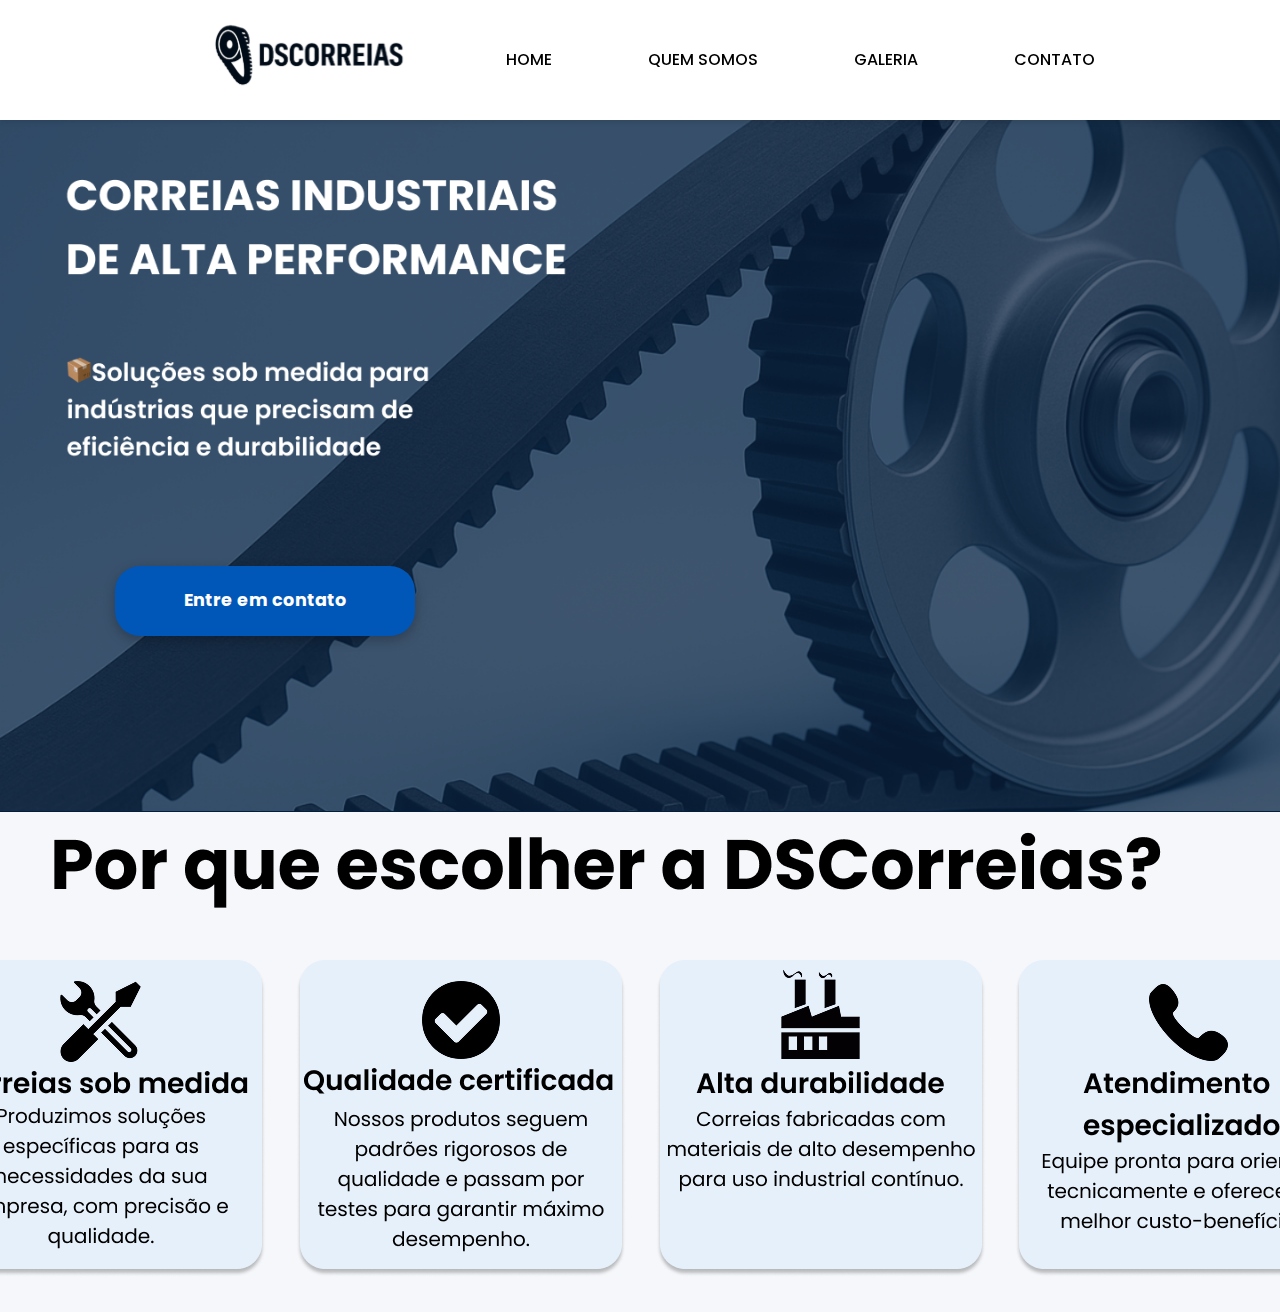
<file: index.html>
<!DOCTYPE html>

<html lang="ptBR">
    <head>
        <meta charset="UTF-8">
        <meta name="viewport" content="width=device-width, initial-scale=1.0">
        <link rel="stylesheet" href="./assets/styles/reset.css">
        <link rel="stylesheet" href="./assets/styles/style.css">
        <link rel="preconnect" href="https://fonts.googleapis.com">
<link rel="preconnect" href="https://fonts.gstatic.com" crossorigin>
<link href="https://fonts.googleapis.com/css2?family=Poppins:ital,wght@0,100;0,200;0,300;0,400;0,500;0,600;0,700;0,800;0,900;1,100;1,200;1,300;1,400;1,500;1,600;1,700;1,800;1,900&display=swap" rel="stylesheet">
        <title>DS Correias</title>
    </head>
    

    <body>
        <header class="cabecalho">
            <a href="#">
                <img src="./assets/images/logo.svg" alt="logo">
            </a>
            <nav>
                <ul class="lista">
                    <li>
                        <a href="#">HOME</a>
                    </li>
                    <li>
                        <a href="#">QUEM SOMOS</a>
                    </li>
                    <li>
                        <a href="#">GALERIA</a>
                    </li>
                    <li>
                        <a 
                        href="https://wa.me/5516991342425?text=Olá%2C%20gostaria%20de%20mais%20informações!" 
                        target="_blank" 
                        rel="noopener noreferrer">
                        CONTATO
                        </a>
                    </li>
                </ul>
            </nav>
        </header>
        <main>
            <section class="container">
                <img class="container__img" src="./assets/images/backgroud.png" alt="backgroud">
                <a class="container__link" 
                href="https://wa.me/5516991342425?text=Olá%2C%20gostaria%20de%20mais%20informações!" 
                target="_blank" 
                rel="noopener noreferrer">
                Entre em contato</a>
            </section>

            <section class="segunda-secao">
                <img class="segunda-secao__img" src="./assets/images/Pq escolher....png" alt="imagem_secundária">
            </section>
            
        </main>
        <footer>

        </footer>

        <script>
            let ultimoScroll = window.scrollY;
            const header = document.querySelector('.cabecalho');
        
            window.addEventListener('scroll', () => {
                const scrollAtual = window.scrollY;
        
                if (scrollAtual > ultimoScroll) {
                    // rolando pra baixo
                    header.classList.add('cabecalho--escondido');
                } else {
                    // rolando pra cima
                    header.classList.remove('cabecalho--escondido');
                }
        
                ultimoScroll = scrollAtual;
            });
        </script>
        
    </body>

</html>
</file>
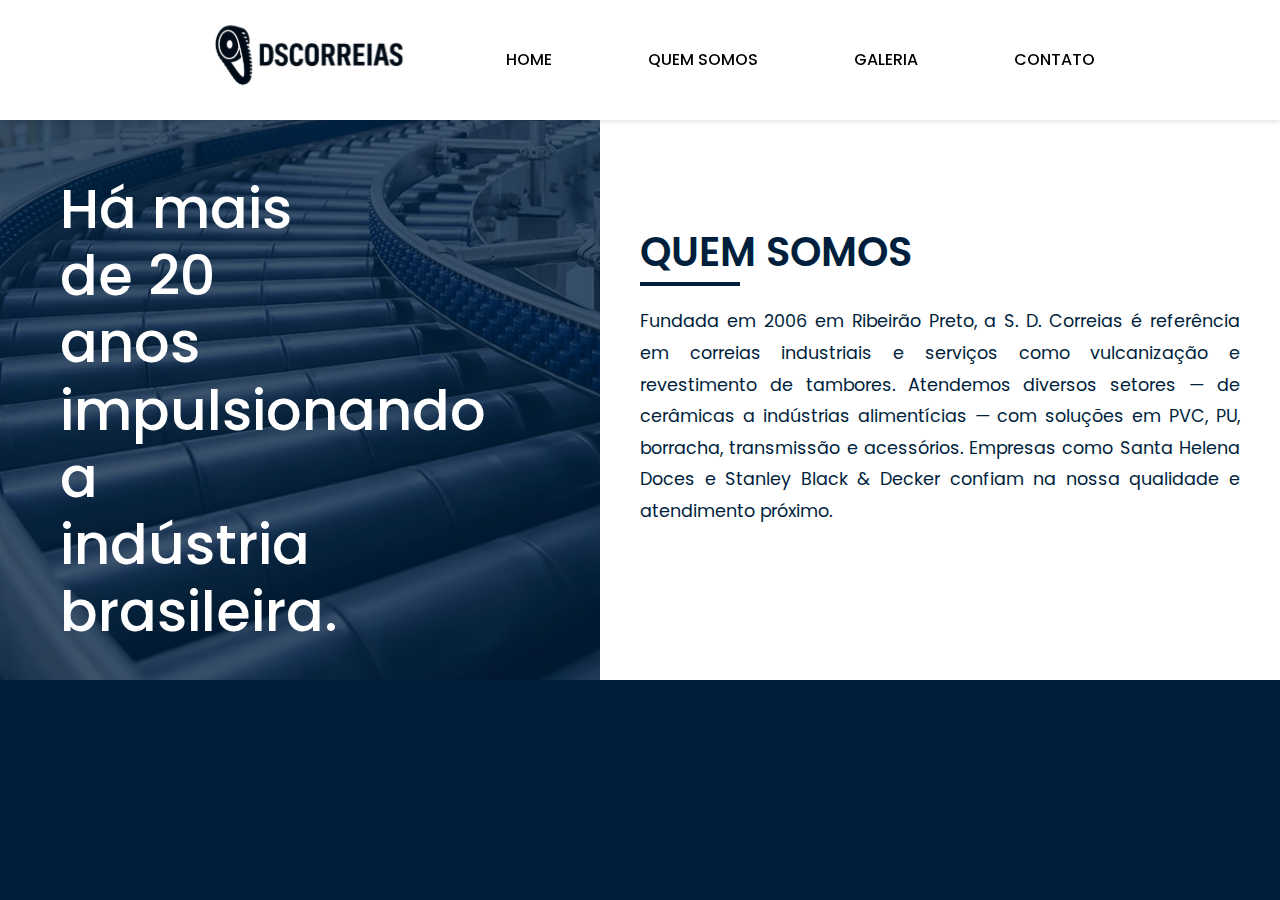
<file: quem-somos.html>
<!DOCTYPE html>
<html lang="ptBR">
<head>
    <!-- Bootstrap CSS -->
    <link href="https://stackpath.bootstrapcdn.com/bootstrap/4.5.2/css/bootstrap.min.css" rel="stylesheet" />
    <meta charset="UTF-8">
    <meta name="viewport" content="width=device-width, initial-scale=1.0">
    <link rel="stylesheet" href="./assets/styles/reset.css">
    <link rel="stylesheet" href="./assets/styles/style.css">
    <link rel="preconnect" href="https://fonts.googleapis.com">
    <link rel="preconnect" href="https://fonts.gstatic.com" crossorigin>
    <link href="https://fonts.googleapis.com/css2?family=Poppins:ital,wght@0,100;0,200;0,300;0,400;0,500;0,600;0,700;0,800;0,900&display=swap" rel="stylesheet">
    <title>Quem Somos - DS Correias</title>
</head>
<body>
    <header class="cabecalho">
        <a href="index.html">
            <img src="./assets/images/logo.svg" alt="logo">
        </a>
        <nav>
            <ul class="lista">
                <li>
                    <a href="index.html">HOME</a>
                </li>
                <li>
                    <a href="quem-somos.html">QUEM SOMOS</a>
                </li>
                <li>
                    <a href="#">GALERIA</a>
                </li>
                <li>
                    <a 
                    href="https://wa.me/5516991342425?text=Olá%2C%20gostaria%20de%20mais%20informações!" 
                    target="_blank" 
                    rel="noopener noreferrer">
                    CONTATO
                    </a>
                </li>
            </ul>
        </nav>
    </header>
    <section class="pg-quem-somos">
        <div class="pg-quem-somos__container">
            <div class="pg-quem-somos__imagem-esquerda">
                <img src="./assets/images/esteira-de-fabrica.png" alt="Imagem Representativa">
                <p class="pg-quem-somos__texto-destaque">
                    Há mais de 20 anos impulsionando a indústria brasileira.
                </p>
            </div>
            <div class="pg-quem-somos__conteudo">
                <h2 class="pg-quem-somos__titulo">QUEM SOMOS</h2>
                <div class="pg-quem-somos__linha"></div>
                <p class="pg-quem-somos__texto">
                    Fundada em 2006 em Ribeirão Preto, a S. D. Correias é referência em correias industriais e serviços como vulcanização e revestimento de tambores.
                    Atendemos diversos setores — de cerâmicas a indústrias alimentícias — com soluções em PVC, PU, borracha, transmissão e acessórios.
                    Empresas como Santa Helena Doces e Stanley Black & Decker confiam na nossa qualidade e atendimento próximo.
                </p>
            </div>
        </div>
    </section>
</body>
</html>
</file>
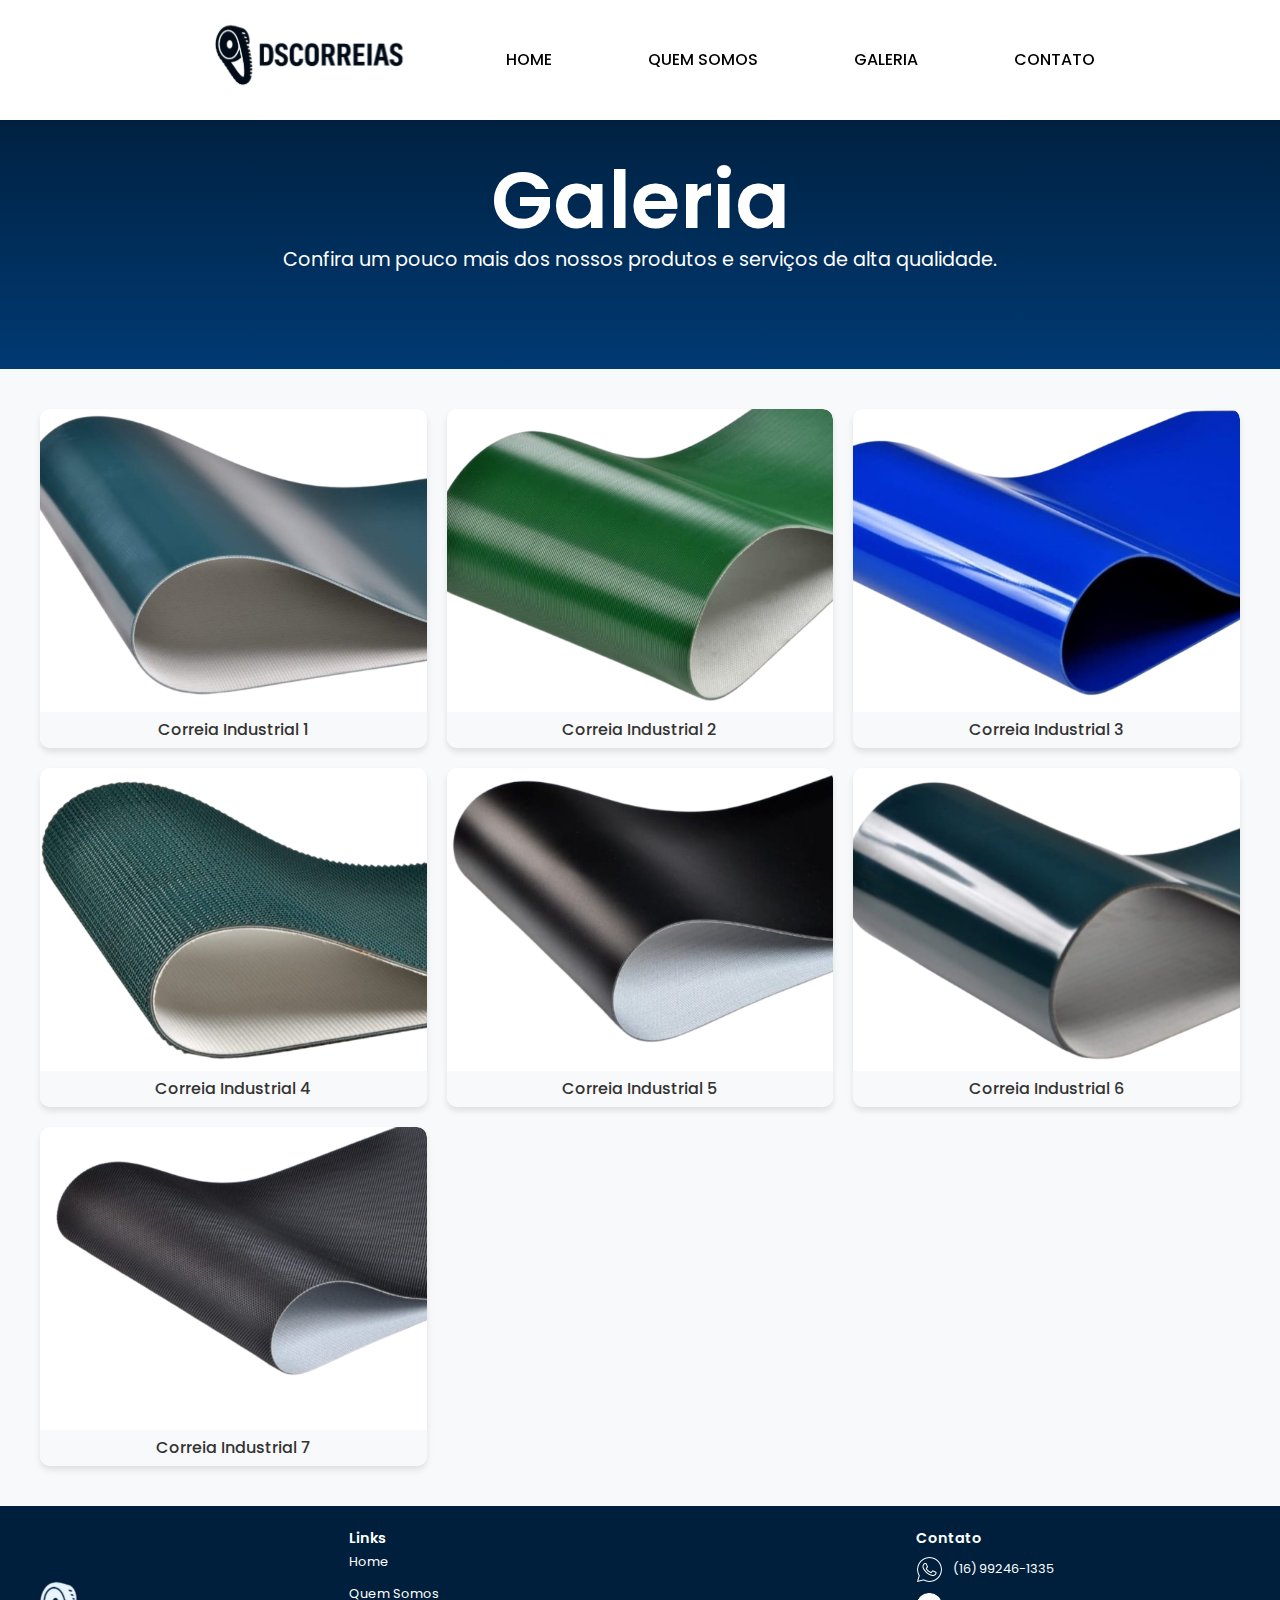
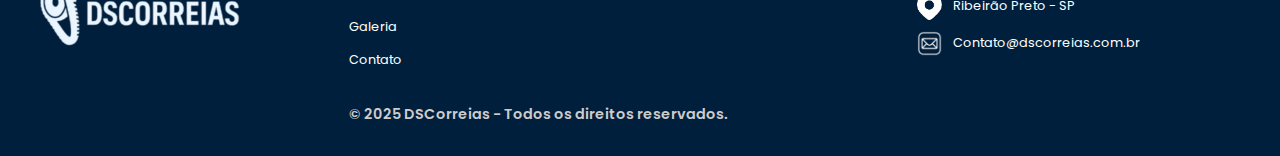
<file: SDCorreias/galeria.html>
<!DOCTYPE html>
<html lang="pt-BR">
<head>
    <meta charset="UTF-8">
    <meta name="viewport" content="width=device-width, initial-scale=1.0">
    <title>Galeria - DSCorreias</title>
    <link rel="stylesheet" href="./assets/styles/reset.css">
    <link rel="stylesheet" href="./assets/styles/style.css">
    <link rel="preconnect" href="https://fonts.googleapis.com">
    <link rel="preconnect" href="https://fonts.gstatic.com" crossorigin>
    <link href="https://fonts.googleapis.com/css2?family=Poppins:wght@400;500;600;700&display=swap" rel="stylesheet">
</head>
<body>
    <header class="cabecalho">
        <a href="index.html">
            <img src="./assets/images/logo.svg" alt="Logo DSCorreias">
        </a>
        <nav>
            <ul class="lista">
                <li><a href="index.html">HOME</a></li>
                <li><a href="quem-somos.html">QUEM SOMOS</a></li>
                <li><a href="galeria.html">GALERIA</a></li>
                <li>
                    <a href="https://wa.me/5516991342425?text=Olá%2C%20gostaria%20de%20mais%20informações!" 
                       target="_blank" 
                       rel="noopener noreferrer">
                       CONTATO
                    </a>
                </li>
            </ul>
        </nav>
    </header>

    <main>
        <section class="galeria__intro">
            <h1 class="galeria__titulo">Galeria</h1>
            <p class="galeria__descricao">
                Confira um pouco mais dos nossos produtos e serviços de alta qualidade.
            </p>
        </section>
    
        <section class="galeria__imagens">
            <div class="galeria__grid">
                <div class="galeria__item">
                    <img src="./assets/images/correia1.png" alt="Imagem de Correia 1">
                    <p class="galeria__caption">Correia Industrial 1</p>
                </div>
                <div class="galeria__item">
                    <img src="./assets/images/correia2.png" alt="Imagem de Correia 2">
                    <p class="galeria__caption">Correia Industrial 2</p>
                </div>
                <div class="galeria__item">
                    <img src="./assets/images/correia3.png" alt="Imagem de Correia 3">
                    <p class="galeria__caption">Correia Industrial 3</p>
                </div>
                <div class="galeria__item">
                    <img src="./assets/images/correia4.png" alt="Imagem de Correia 4">
                    <p class="galeria__caption">Correia Industrial 4</p>
                </div>
                <div class="galeria__item">
                    <img src="./assets/images/correia5.png" alt="Imagem de Correia 5">
                    <p class="galeria__caption">Correia Industrial 5</p>
                </div>
                <div class="galeria__item">
                    <img src="./assets/images/correia6.png" alt="Imagem de Correia 6">
                    <p class="galeria__caption">Correia Industrial 6</p>
                </div>
                <div class="galeria__item">
                    <img src="./assets/images/correia7.png" alt="Imagem de Correia 7">
                    <p class="galeria__caption">Correia Industrial 7</p>
                </div>
            </div>
        </section>
    </main>

    <footer class="rodape">
        <div class="rodape__container">
            <!-- Logo da DSCorreias -->
            <div class="rodape__logo">
                <img src="./assets/images/logo2.png" alt="Logo DSCorreias">
            </div>

            <!-- Links -->
            <div class="rodape__links">
                <p class="rodape__titulo">Links</p>
                <ul>
                    <li><a href="index.html">Home</a></li>
                    <li><a href="quem-somos.html">Quem Somos</a></li>
                    <li><a href="galeria.html">Galeria</a></li>
                    <li><a href="https://wa.me/5516991342425?text=Olá%2C%20gostaria%20de%20mais%20informações!" target="_blank" rel="noopener noreferrer">Contato</a></li>
                </ul>
                <p class="rodape__direitos">© 2025 DSCorreias - Todos os direitos reservados.</p>
            </div>

            <!-- Contato -->
            <div class="rodape__contato">
                <p class="rodape__titulo">Contato</p>
                <ul>
                    <li>
                        <img src="./assets/images/whatsapp.png" alt="Telefone">
                        <span>(16) 99246-1335</span>
                    </li>
                    <li>
                        <img src="./assets/images/location.png" alt="Localização">
                        <span>Ribeirão Preto - SP</span>
                    </li>
                    <li>
                        <img src="./assets/images/email.png" alt="Email">
                        <span>Contato@dscorreias.com.br</span>
                    </li>
                </ul>
            </div>
        </div>
    </footer>
</body>
</html>
</file>
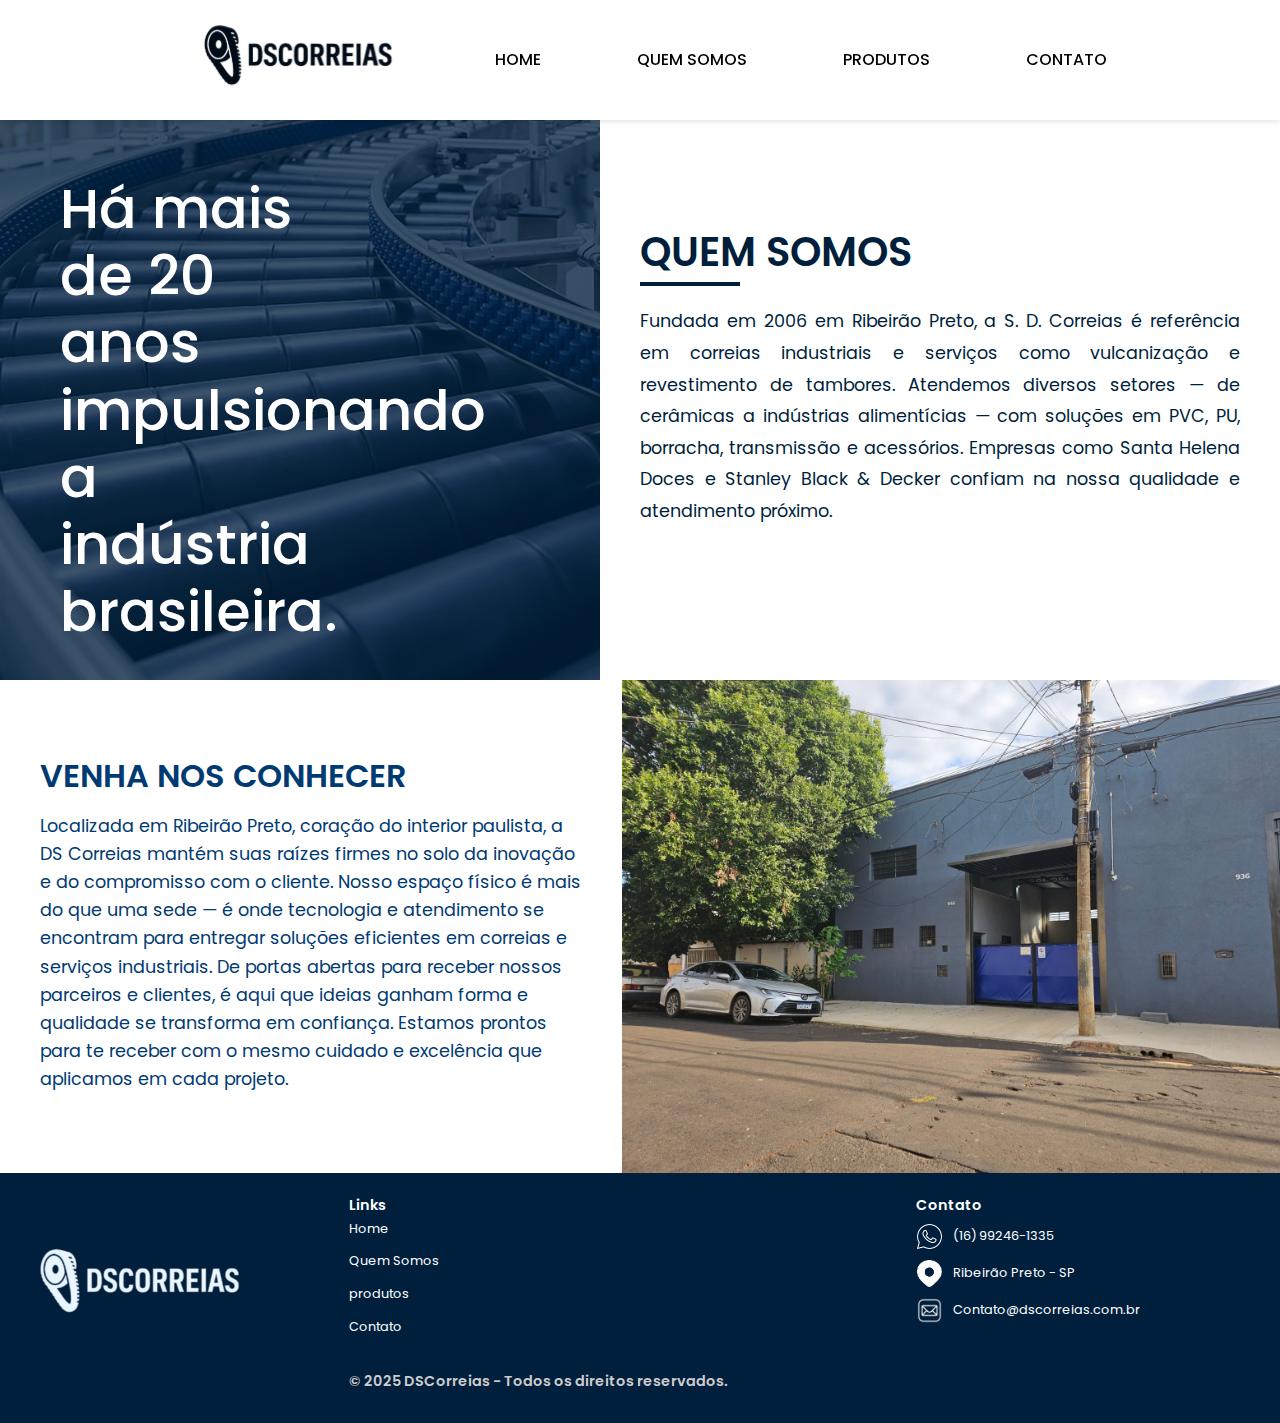
<file: SDCorreias/quem-somos.html>
<!DOCTYPE html>
<html lang="ptBR">
<head>
    <!-- Bootstrap CSS -->
    <link href="https://stackpath.bootstrapcdn.com/bootstrap/4.5.2/css/bootstrap.min.css" rel="stylesheet" />
    <meta charset="UTF-8">
    <meta name="viewport" content="width=device-width, initial-scale=1.0">
    <link rel="stylesheet" href="./assets/styles/reset.css">
    <link rel="stylesheet" href="./assets/styles/style.css">
    <link rel="preconnect" href="https://fonts.googleapis.com">
    <link rel="preconnect" href="https://fonts.gstatic.com" crossorigin>
    <link href="https://fonts.googleapis.com/css2?family=Poppins:ital,wght@0,100;0,200;0,300;0,400;0,500;0,600;0,700;0,800;0,900&display=swap" rel="stylesheet">
    <title>Quem Somos - DS Correias</title>
</head>
<body>
    <header class="cabecalho">
        <a href="index.html">
            <img src="./assets/images/logo.svg" alt="logo">
        </a>
        <nav>
            <ul class="lista">
                <li>
                    <a href="index.html">HOME</a>
                </li>
                <li>
                    <a href="quem-somos.html">QUEM SOMOS</a>
                </li>
                <li>
                    <a href="produtos.html">PRODUTOS</a>
                </li>
                <li>
                    <a 
                    href="https://wa.me/5516991342425?text=Olá%2C%20gostaria%20de%20mais%20informações!" 
                    target="_blank" 
                    rel="noopener noreferrer">
                    CONTATO
                    </a>
                </li>
            </ul>
        </nav>
    </header>
    <section class="pg-quem-somos">
        <div class="pg-quem-somos__container">
            <div class="pg-quem-somos__imagem-esquerda">
                <img src="./assets/images/esteira-de-fabrica.png" alt="Imagem Representativa">
                <p class="pg-quem-somos__texto-destaque">
                    Há mais de 20 anos impulsionando a indústria brasileira.
                </p>
            </div>
            <div class="pg-quem-somos__conteudo">
                <h2 class="pg-quem-somos__titulo">QUEM SOMOS</h2>
                <div class="pg-quem-somos__linha"></div>
                <p class="pg-quem-somos__texto">
                    Fundada em 2006 em Ribeirão Preto, a S. D. Correias é referência em correias industriais e serviços como vulcanização e revestimento de tambores.
                    Atendemos diversos setores — de cerâmicas a indústrias alimentícias — com soluções em PVC, PU, borracha, transmissão e acessórios.
                    Empresas como Santa Helena Doces e Stanley Black & Decker confiam na nossa qualidade e atendimento próximo.
                </p>
            </div>
        </div>
    </section>

    <!-- Nova Seção: Imagem à direita, texto à esquerda -->
  <section class="sessao-imagem-direita">
  <div class="container-sessao">
    <div class="texto">
      <h2>VENHA NOS CONHECER</h2>
      <p>
       Localizada em Ribeirão Preto, coração do interior paulista, a DS Correias mantém suas raízes firmes no solo da inovação e do compromisso com o cliente. Nosso espaço físico é mais do que uma sede — é onde tecnologia e atendimento se encontram para entregar soluções eficientes em correias e serviços industriais.

De portas abertas para receber nossos parceiros e clientes, é aqui que ideias ganham forma e qualidade se transforma em confiança. Estamos prontos para te receber com o mesmo cuidado e excelência que aplicamos em cada projeto.
      </p>
    </div>
    <div class="imagem">
      <img src="./assets/images/empresa.jpg" alt="Esteira Industrial">
    </div>
  </div>
</section>


</body>

<footer class="rodape">
    <div class="rodape__container">
        <!-- Logo da DSCorreias -->
        <div class="rodape__logo">
            <img src="./assets/images/logo2.png" alt="Logo DSCorreias">
        </div>

        <!-- Links -->
        <div class="rodape__links">
            <p class="rodape__titulo">Links</p>
            <ul>
                <li><a href="index.html">Home</a></li>
                <li><a href="quem-somos.html">Quem Somos</a></li>
                <li><a href="galeria.html">produtos</a></li>
                <li><a href="https://wa.me/5516991342425?text=Olá%2C%20gostaria%20de%20mais%20informações!" target="_blank" rel="noopener noreferrer">Contato</a></li>
            </ul>
            <p class="rodape__direitos">© 2025 DSCorreias - Todos os direitos reservados.</p>
        </div>

        <!-- Contato -->
        <div class="rodape__contato">
            <p class="rodape__titulo">Contato</p>
            <ul>
               <li>
                    <img src="./assets/images/whatsapp.png" alt="Telefone">
                    <a href="https://wa.me/5516992461335" target="_blank" rel="noopener noreferrer">
                        <span>(16) 99246-1335</span>
                    </a>
                </li>
                <li>
                    <img src="./assets/images/location.png" alt="Localização">
                    <a href="https://maps.app.goo.gl/GBSxDxfcAfk1dh8A9">Ribeirão Preto - SP</a>
                </li>
                <li>
                    <img src="./assets/images/email.png" alt="Email">
                     <a href="mailto:contato@dscorreias.com.br">Contato@dscorreias.com.br</a>
                </li>
            </ul>
        </div>
    </div>
</footer>
</html>
</file>
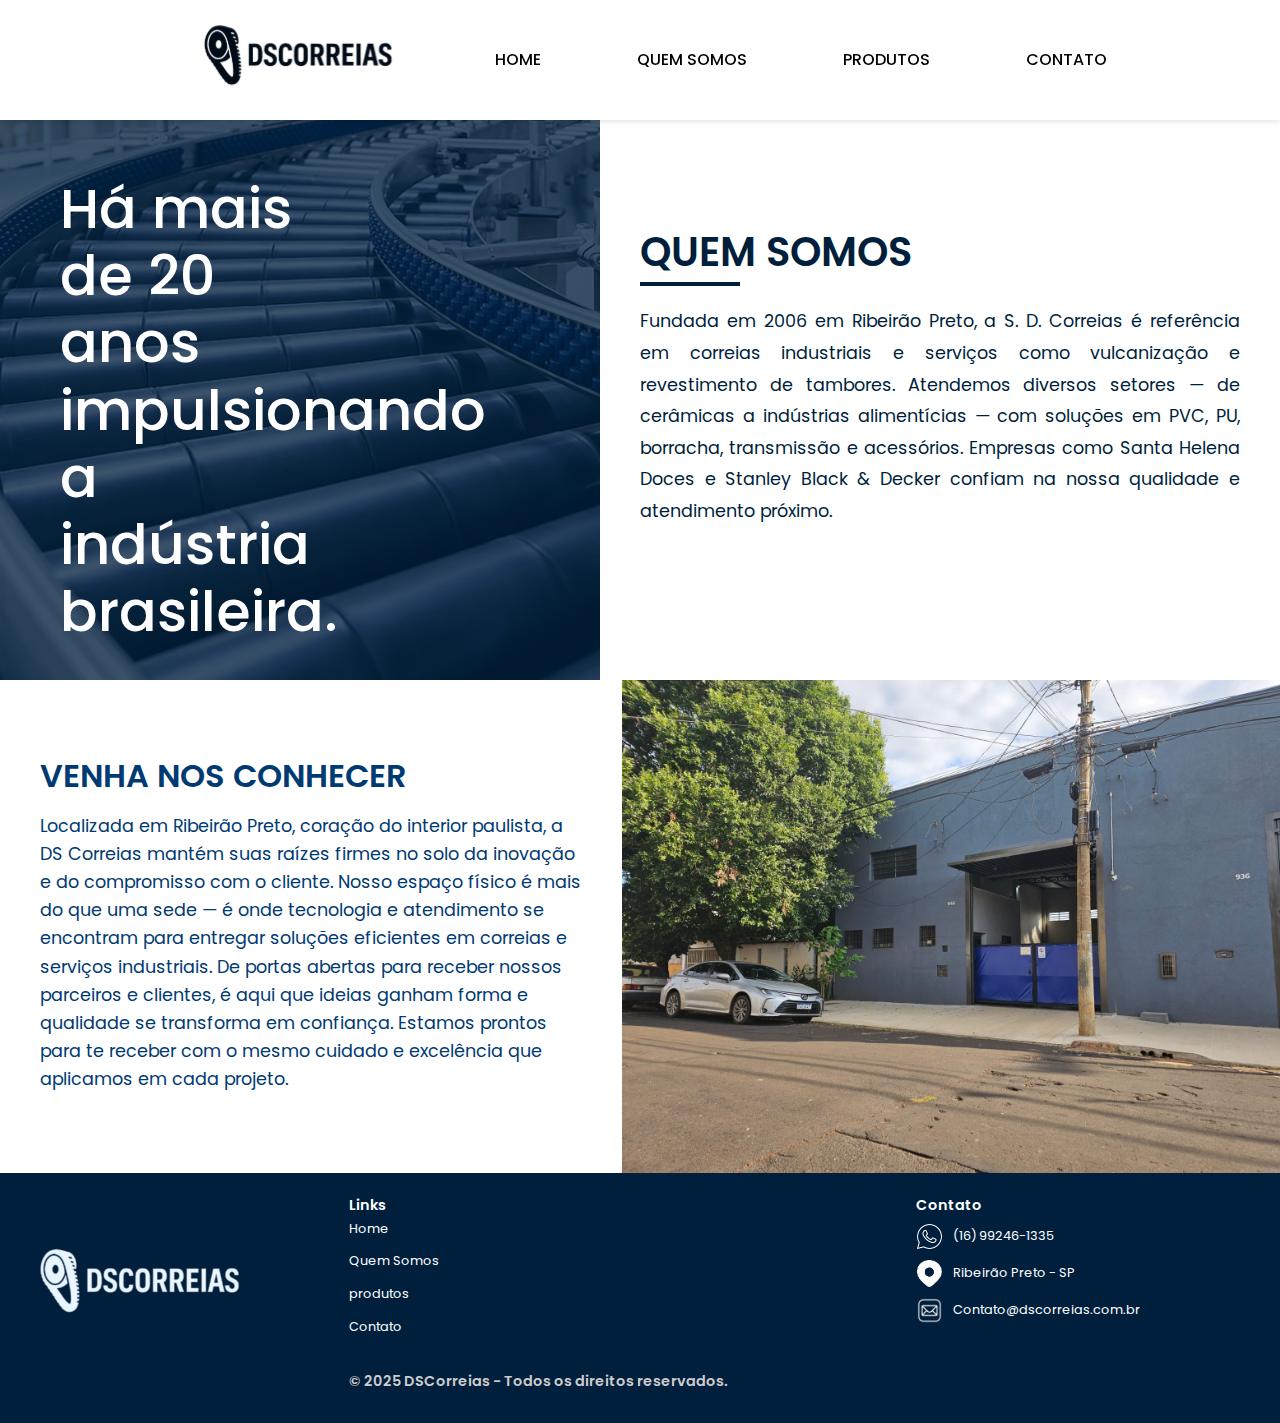
<file: SDCorreias(Pronto)/SDCorreias/quem-somos.html>
<!DOCTYPE html>
<html lang="ptBR">
<head>
    <!-- Bootstrap CSS -->
    <link href="https://stackpath.bootstrapcdn.com/bootstrap/4.5.2/css/bootstrap.min.css" rel="stylesheet" />
    <meta charset="UTF-8">
    <meta name="viewport" content="width=device-width, initial-scale=1.0">
    <link rel="stylesheet" href="./assets/styles/reset.css">
    <link rel="stylesheet" href="./assets/styles/style.css">
    <link rel="preconnect" href="https://fonts.googleapis.com">
    <link rel="preconnect" href="https://fonts.gstatic.com" crossorigin>
    <link href="https://fonts.googleapis.com/css2?family=Poppins:ital,wght@0,100;0,200;0,300;0,400;0,500;0,600;0,700;0,800;0,900&display=swap" rel="stylesheet">
    <title>Quem Somos - DS Correias</title>
</head>
<body>
    <header class="cabecalho">
        <a href="index.html">
            <img src="./assets/images/logo.svg" alt="logo">
        </a>
        <nav>
            <ul class="lista">
                <li>
                    <a href="index.html">HOME</a>
                </li>
                <li>
                    <a href="quem-somos.html">QUEM SOMOS</a>
                </li>
                <li>
                    <a href="produtos.html">PRODUTOS</a>
                </li>
                <li>
                    <a 
                    href="https://wa.me/5516991342425?text=Olá%2C%20gostaria%20de%20mais%20informações!" 
                    target="_blank" 
                    rel="noopener noreferrer">
                    CONTATO
                    </a>
                </li>
            </ul>
        </nav>
    </header>
    <section class="pg-quem-somos">
        <div class="pg-quem-somos__container">
            <div class="pg-quem-somos__imagem-esquerda">
                <img src="./assets/images/esteira-de-fabrica.png" alt="Imagem Representativa">
                <p class="pg-quem-somos__texto-destaque">
                    Há mais de 20 anos impulsionando a indústria brasileira.
                </p>
            </div>
            <div class="pg-quem-somos__conteudo">
                <h2 class="pg-quem-somos__titulo">QUEM SOMOS</h2>
                <div class="pg-quem-somos__linha"></div>
                <p class="pg-quem-somos__texto">
                    Fundada em 2006 em Ribeirão Preto, a S. D. Correias é referência em correias industriais e serviços como vulcanização e revestimento de tambores.
                    Atendemos diversos setores — de cerâmicas a indústrias alimentícias — com soluções em PVC, PU, borracha, transmissão e acessórios.
                    Empresas como Santa Helena Doces e Stanley Black & Decker confiam na nossa qualidade e atendimento próximo.
                </p>
            </div>
        </div>
    </section>

    <!-- Nova Seção: Imagem à direita, texto à esquerda -->
  <section class="sessao-imagem-direita">
  <div class="container-sessao">
    <div class="texto">
      <h2>VENHA NOS CONHECER</h2>
      <p>
       Localizada em Ribeirão Preto, coração do interior paulista, a DS Correias mantém suas raízes firmes no solo da inovação e do compromisso com o cliente. Nosso espaço físico é mais do que uma sede — é onde tecnologia e atendimento se encontram para entregar soluções eficientes em correias e serviços industriais.

De portas abertas para receber nossos parceiros e clientes, é aqui que ideias ganham forma e qualidade se transforma em confiança. Estamos prontos para te receber com o mesmo cuidado e excelência que aplicamos em cada projeto.
      </p>
    </div>
    <div class="imagem">
      <img src="./assets/images/empresa.jpg" alt="Esteira Industrial">
    </div>
  </div>
</section>


</body>

<footer class="rodape">
    <div class="rodape__container">
        <!-- Logo da DSCorreias -->
        <div class="rodape__logo">
            <img src="./assets/images/logo2.png" alt="Logo DSCorreias">
        </div>

        <!-- Links -->
        <div class="rodape__links">
            <p class="rodape__titulo">Links</p>
            <ul>
                <li><a href="index.html">Home</a></li>
                <li><a href="quem-somos.html">Quem Somos</a></li>
                <li><a href="galeria.html">produtos</a></li>
                <li><a href="https://wa.me/5516991342425?text=Olá%2C%20gostaria%20de%20mais%20informações!" target="_blank" rel="noopener noreferrer">Contato</a></li>
            </ul>
            <p class="rodape__direitos">© 2025 DSCorreias - Todos os direitos reservados.</p>
        </div>

        <!-- Contato -->
        <div class="rodape__contato">
            <p class="rodape__titulo">Contato</p>
            <ul>
                <li>
                    <img src="./assets/images/whatsapp.png" alt="Telefone">
                    <a href="https://wa.me/5516992461335" target="_blank" rel="noopener noreferrer">
                        <span>(16) 99246-1335</span>
                    </a>
                </li>
                <li>
                    <img src="./assets/images/location.png" alt="Localização">
                    <span>Ribeirão Preto - SP</span>
                </li>
                <li>
                    <img src="./assets/images/email.png" alt="Email">
                    <span>Contato@dscorreias.com.br</span>
                </li>
            </ul>
        </div>
    </div>
</footer>
</html>
</file>
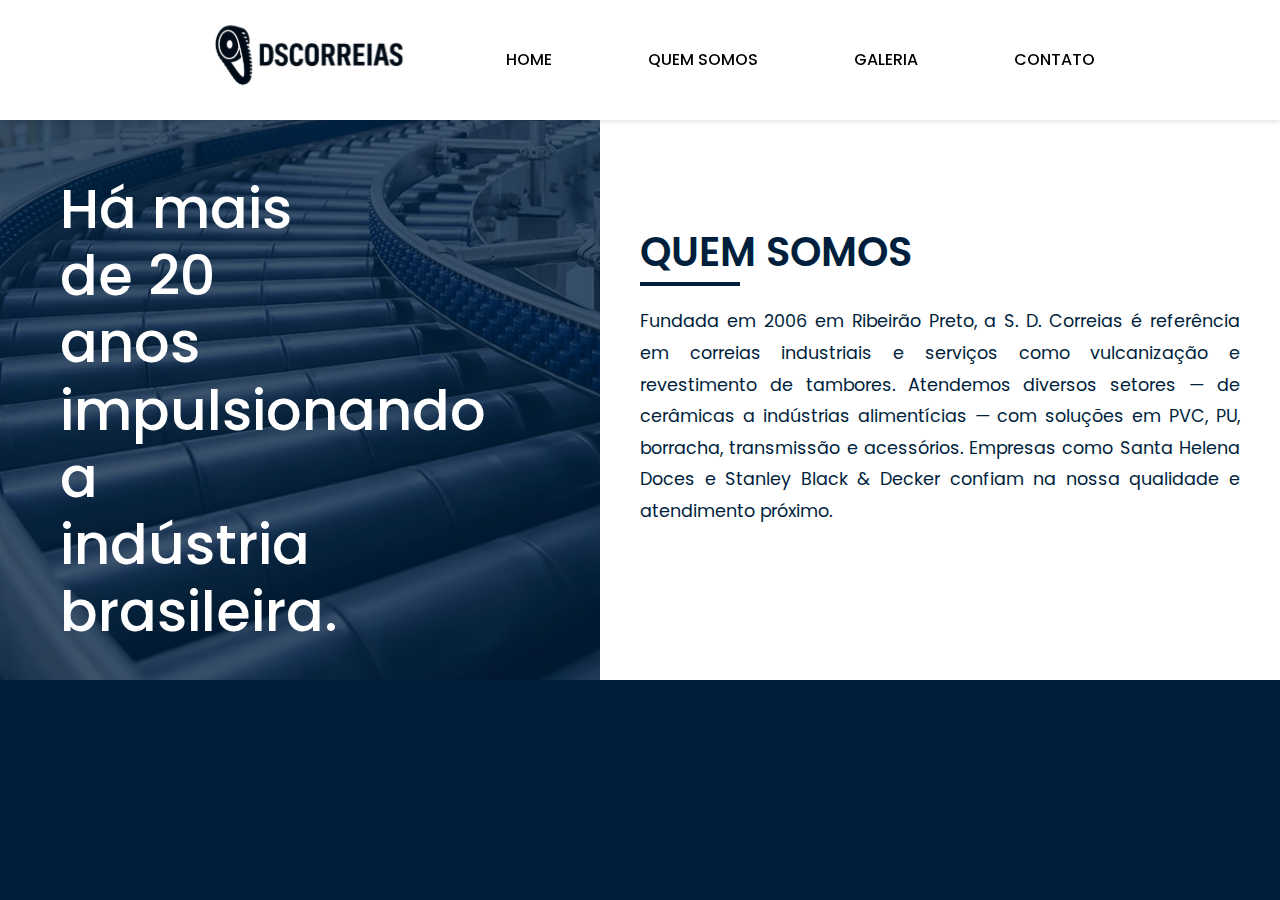
<file: SDCorreias1/SDCorreias/quem-somos.html>
<!DOCTYPE html>
<html lang="ptBR">
<head>
    <!-- Bootstrap CSS -->
    <link href="https://stackpath.bootstrapcdn.com/bootstrap/4.5.2/css/bootstrap.min.css" rel="stylesheet" />
    <meta charset="UTF-8">
    <meta name="viewport" content="width=device-width, initial-scale=1.0">
    <link rel="stylesheet" href="./assets/styles/reset.css">
    <link rel="stylesheet" href="./assets/styles/style.css">
    <link rel="preconnect" href="https://fonts.googleapis.com">
    <link rel="preconnect" href="https://fonts.gstatic.com" crossorigin>
    <link href="https://fonts.googleapis.com/css2?family=Poppins:ital,wght@0,100;0,200;0,300;0,400;0,500;0,600;0,700;0,800;0,900&display=swap" rel="stylesheet">
    <title>Quem Somos - DS Correias</title>
</head>
<body>
    <header class="cabecalho">
        <a href="index.html">
            <img src="./assets/images/logo.svg" alt="logo">
        </a>
        <nav>
            <ul class="lista">
                <li>
                    <a href="index.html">HOME</a>
                </li>
                <li>
                    <a href="quem-somos.html">QUEM SOMOS</a>
                </li>
                <li>
                    <a href="galeria.html">GALERIA</a>
                </li>
                <li>
                    <a 
                    href="https://wa.me/5516991342425?text=Olá%2C%20gostaria%20de%20mais%20informações!" 
                    target="_blank" 
                    rel="noopener noreferrer">
                    CONTATO
                    </a>
                </li>
            </ul>
        </nav>
    </header>
    <section class="pg-quem-somos">
        <div class="pg-quem-somos__container">
            <div class="pg-quem-somos__imagem-esquerda">
                <img src="./assets/images/esteira-de-fabrica.png" alt="Imagem Representativa">
                <p class="pg-quem-somos__texto-destaque">
                    Há mais de 20 anos impulsionando a indústria brasileira.
                </p>
            </div>
            <div class="pg-quem-somos__conteudo">
                <h2 class="pg-quem-somos__titulo">QUEM SOMOS</h2>
                <div class="pg-quem-somos__linha"></div>
                <p class="pg-quem-somos__texto">
                    Fundada em 2006 em Ribeirão Preto, a S. D. Correias é referência em correias industriais e serviços como vulcanização e revestimento de tambores.
                    Atendemos diversos setores — de cerâmicas a indústrias alimentícias — com soluções em PVC, PU, borracha, transmissão e acessórios.
                    Empresas como Santa Helena Doces e Stanley Black & Decker confiam na nossa qualidade e atendimento próximo.
                </p>
            </div>
        </div>
    </section>
</body>
</html>
</file>
<file: assets/styles/style.css>
/* Reset global */
* {
    margin: 0;
    padding: 0;
    box-sizing: border-box;
}

/* Remove o scroll horizontal */
body {
    overflow-x: hidden;
}

.cabecalho {
    display: flex;
    flex-direction: row;
    align-items: center;
    justify-content: center;
}

.lista {
    display: flex;
    flex-direction: row;
    gap: 6rem;
    margin-left: 5rem;
}

.container {
    position: relative;
    display: inline-block;
    max-width: 100%;
    overflow-x: hidden;
    margin: 0;
    padding: 0;
}

.container__img {
    display: block;
    width: 100vw;
    height: auto;
}

.container__link {
    font-family: "Poppins", sans-serif;
    font-weight: 600;
    position: absolute;
    bottom: 175px;
    left: 115px;
    width: 300px;
    height: 70px;
    background-color: #0057B8;
    color: #fff;
    text-decoration: none;
    border: none;
    border-radius: 25px;
    font-weight: bold;
    font-size: 1.1rem;
    display: flex;
    align-items: center;
    justify-content: center;
    box-shadow: 0px 4px 12px rgba(0, 0, 0, 0.25);
    transition: background-color 0.3s ease, transform 0.2s ease;
}

.container__link:hover {
    background-color: #004a9f;
    transform: scale(1.02);
    cursor: pointer;
}

.cabecalho {
    font-family: 'Poppins', sans-serif;
    position: fixed;
    top: 0;
    left: 0;
    width: 100%;
    z-index: 1000;
    background-color: white;
    padding: 1rem 2rem;
    display: flex;
    flex-direction: row;
    align-items: center;
    justify-content: center;
    box-shadow: 0 2px 5px rgba(0, 0, 0, 0.1);
    transition: top 0.4s ease;
}

.cabecalho--escondido {
    top: -100px;
}

.lista a {
    color: #000;
    text-decoration: none;
    font-family: 'Poppins', sans-serif;
    font-weight: 500;
    font-size: 1rem;
    transition: color 0.2s ease;
}

.lista a:hover {
    color: #0057B8;
}

main {
    padding-top: 100px;
}

body {
    margin: 0;
    padding: 0;
    overflow-x: hidden; /* Impede o scroll horizontal */
    background-color: #001F3D;
    overflow-x: hidden;
    margin: 0;
    padding: 0;
    overflow-x: hidden; /* Impede o scroll horizontal */
}

/* Garante que todos os elementos respeitem o box-sizing */
* {
    box-sizing: border-box;
}

.segunda-secao {
    width: 100%;
    height: 500px;
    overflow: hidden;
    position: relative;
    margin-top: -2px;
}

.segunda-secao__img {
    width: 100%;
    height: 100%;
    object-fit: cover;
    object-position: center;
    position: absolute;
    top: 0;
    left: 0;
}

.containersec {
    height: 500px;
    display: flex;
    flex-direction: column;
    align-items: center;
    background-color: #FFF;
    font-family: 'Poppins', sans-serif;
    font-weight: 500;
    padding: 1rem;
    box-sizing: border-box;
    justify-content: center;
    max-width: 100%;
    overflow-x: hidden;
}

.containersec__lista {
    display: flex;
    justify-content: center;
    gap: 1.5rem;
    flex-wrap: nowrap;
    width: 100%;
    max-width: 1400px;
    overflow-x: auto;
    align-items: center;
}

.containersec h2 {
    font-size: 2.8rem;
    font-weight: 600;
    margin-bottom: 4.5rem;
    margin-top: -10px;
    text-align: center;
}

.containersec__lista__item {
    background-color: #E6F0FA;
    padding: 20px;
    border-radius: 16px;
    width: 322px;
    height: 309px;
    display: flex;
    flex-direction: column;
    align-items: center;
    justify-content: center;
    text-align: center;
    gap: 0.8rem;
    box-sizing: border-box;
}

.containersec__lista__item h3 {
    font-size: 1rem;
    font-weight: 700;
    margin: 0.5rem 0 0;
}

.containersec__lista__item p {
    font-size: 0.9rem;
    font-weight: 350;
    margin: 0.3rem 0 0;
    line-height: 1.3rem;
}

/* ===== Terceira Seção (Slider e Carrossel) ===== */
.terceira-secao {
    background-color: #f8f9fa;
    padding: 50px 0;
    text-align: center;
    max-width: 100%;
    overflow-x: hidden;
    position: relative;
}

.terceira-secao h2 {
    font-size: 2.5rem;
    font-weight: 700;
    color: #001F3D; /* Azul escuro */
    margin-bottom: 30px;
    font-family: 'Poppins', sans-serif;
}

#carousel-track {
    display: flex;
    gap: 20px;
    transition: transform 0.5s ease-in-out;
    padding: 20px;
}

#carousel-track img {
    border-radius: 15px;
    box-shadow: 0 4px 10px rgba(0, 0, 0, 0.2);
    transition: transform 0.3s ease, box-shadow 0.3s ease;
}

#carousel-track img:hover {
    transform: scale(1.05);
    box-shadow: 0 6px 15px rgba(0, 0, 0, 0.3);
}

#prevBtn, #nextBtn {
    position: absolute;
    top: 50%;
    transform: translateY(-50%);
    background-color: rgba(0, 0, 0, 0.5);
    color: #fff;
    border: none;
    border-radius: 50%;
    width: 40px;
    height: 40px;
    display: flex;
    align-items: center;
    justify-content: center;
    cursor: pointer;
    z-index: 10;
    transition: background-color 0.3s ease;
}

#prevBtn:hover, #nextBtn:hover {
    background-color: rgba(0, 0, 0, 0.8);
}

#prevBtn {
    left: 10px;
}

#nextBtn {
    right: 10px;
}

/* Estilo geral da quarta seção */
.quarta-secao {
    width: 100vw; /* Garante que a largura ocupe 100% da viewport */
    margin: 0; /* Remove margens */
    padding: 0; /* Remove paddings */
    overflow-x: hidden; /* Impede o scroll horizontal */
    background-size: cover;
    background-position: center;
    display: flex;
    justify-content: center;
    align-items: center;
    text-align: center;
    box-sizing: border-box;
}

/* Título principal */
.quarta-secao__titulo {
    font-size: 2.5rem;
    font-weight: 600;
    color: #fff;
    margin-top: 50px; /* Adiciona mais espaço acima */
    margin-bottom: 15px;
    font-family: 'Poppins', sans-serif;
}

/* Subtítulo */
.quarta-secao__descricao {
    font-size: 1.2rem;
    font-weight: 400;
    color: #fff;
    margin-top: 20px; /* Adiciona mais espaço acima */
    margin-bottom: 30px;
    font-family: 'Poppins', sans-serif;
}

/* Botão de ação */
.quarta-secao__button {
    display: inline-block;
    padding: 15px 30px;
    font-size: 1rem;
    font-weight: 600;
    color: #001F3D; /* Azul escuro */
    background-color: #fff; /* Branco */
    border: none; /* Remove o contorno */
    border-radius: 25px;
    text-decoration: none; /* Remove a linha embaixo do texto */
    transition: all 0.3s ease;
    margin-top: 60px; /* Move o botão mais para baixo */
    margin-bottom: 50px; /* Espaçamento inferior */
    font-family: 'Poppins', sans-serif;
}

.quarta-secao__button:hover {
    background-color: #001F3D; /* Azul escuro */
    color: #fff; /* Branco */
    transform: scale(1.05);
    text-decoration: none; /* Garante que não apareça linha ao passar o mouse */
}

/* Contatos */
.quarta-secao__contacts {
    display: flex;
    justify-content: center;
    gap: 30px;
    margin-top: 30px;
}

/* Cada item de contato */
.quarta-secao__contact-item {
    display: flex;
    align-items: center;
    gap: 10px;
    font-size: 1rem;
    font-weight: 500;
    color: #fff;
    font-family: 'Poppins', sans-serif;
}

/* Imagens dos contatos */
.quarta-secao__contact-item img {
    width: 54px;
    height: 54px;
    object-fit: contain;
}

/* Estilo geral da seção */
.cta-section {
    background-color: #f8f9fa; /* Fundo claro */
    padding: 50px 20px;
    text-align: center;
    font-family: 'Poppins', sans-serif;
}

/* Título principal */
.cta-title {
    font-size: 2rem;
    font-weight: 600;
    color: #001F3D; /* Azul escuro */
    margin-bottom: 15px;
}

/* Subtítulo */
.cta-subtitle {
    font-size: 1.2rem;
    font-weight: 400;
    color: #555; /* Cinza */
    margin-bottom: 30px;
}

/* Botão de ação */
.cta-button {
    display: inline-block;
    padding: 15px 30px;
    font-size: 1rem;
    font-weight: 600;
    color: #001F3D; /* Azul escuro */
    background-color: #fff; /* Branco */
    border: 2px solid #001F3D; /* Borda azul escuro */
    border-radius: 25px;
    text-decoration: none;
    transition: all 0.3s ease;
    margin-bottom: 40px;
}

.cta-button:hover {
    background-color: #001F3D; /* Azul escuro */
    color: #fff; /* Branco */
    transform: scale(1.05);
}

/* Contatos */
.cta-contacts {
    display: flex;
    justify-content: center;
    gap: 30px;
    margin-top: 30px;
}

/* Cada item de contato */
.cta-contact-item {
    display: flex;
    align-items: center;
    gap: 10px;
    font-size: 1rem;
    font-weight: 500;
    color: #001F3D; /* Azul escuro */
}

/* Imagens dos contatos */
.cta-contact-item img {
    width: 54px;
    height: 54px;
    object-fit: contain;
}

.terceira-secao {
    padding: 60px 0;
    background: #f8f9fa;
    text-align: center;
    overflow: hidden;
}

.carousel-master {
    position: relative;
    max-width: 1200px;
    margin: 0 auto;
    padding: 0 80px;
}

.carousel-container {
    overflow: hidden;
    margin: 0 auto;
}

.carousel-track {
    display: flex;
    will-change: transform;
}

.carousel-track img {
    width: 400px; /* Largura fixa */
    height: 400px; /* Altura fixa */
    object-fit: contain; /* Garante que a imagem seja ajustada sem cortar */
    background-color: #fff; /* Fundo branco */
    margin: 0 15px; /* Espaçamento entre as imagens */
    border-radius: 8px; /* Bordas arredondadas */
    box-shadow: 0 4px 12px rgba(0, 0, 0, 0.1); /* Sombra para destacar */
    transition: transform 0.3s ease, box-shadow 0.3s ease;
}

.carousel-track img:hover {
    transform: scale(1.05); /* Efeito de zoom ao passar o mouse */
    box-shadow: 0 6px 15px rgba(0, 0, 0, 0.3); /* Sombra mais intensa no hover */
}

.carousel-control {
    position: absolute;
    top: 50%;
    transform: translateY(-50%);
    width: 60px;
    height: 60px;
    background: rgba(0, 87, 184, 0.9);
    color: white;
    border: none;
    border-radius: 50%;
    font-size: 24px;
    cursor: pointer;
    z-index: 10;
    transition: all 0.3s ease;
}

.carousel-control:hover {
    background: #0057B8;
    transform: translateY(-50%) scale(1.1);
}

.prev-control {
    left: 10px;
}

.next-control {
    right: 10px;
}

/* Responsividade */
@media (max-width: 768px) {
    .carousel-master {
        padding: 0 40px;
    }
    
    .carousel-track img {
        width: 250px;
        height: 250px;
        margin: 0 10px;
    }
    
    .carousel-control {
        width: 50px;
        height: 50px;
    }
}

@keyframes slideInFromRight {
    0% {
        transform: translateX(100%);
    }
    100% {
        transform: translateX(0);
    }
}

@keyframes fadeInScale {
    0% {
        transform: scale(0.8);
        opacity: 0;
    }
    100% {
        transform: scale(1);
        opacity: 1;
    }
}

@keyframes fadeInSlide {
    0% {
        transform: translateX(20px);
        opacity: 0;
    }
    100% {
        transform: translateX(0);
        opacity: 1;
    }
}

/* Estilos do Modal */
/* Estilos atualizados do Modal */
/* ========== MODAL ATUALIZADO ========== */
/* ANIMAÇÃO DO MODAL - ZOOM */
/* MODAL COM IMAGEM EM TELA CHEIA ESQUERDA */
.modal-overlay {
    position: fixed;
    top: 0;
    left: 0;
    right: 0;
    bottom: 0;
    background-color: rgba(255, 255, 255, 0.9);
    backdrop-filter: blur(5px);
    display: none;
    z-index: 2000;
    font-family: 'Poppins', sans-serif;
}

.modal-container {
    display: flex;
    width: 100%;
    height: 100vh; /* Ocupa toda a altura da tela */
    transform: scale(0.95);
    opacity: 0;
    transition: all 0.3s ease-out;
}

.modal-overlay.active .modal-container {
    transform: scale(1);
    opacity: 1;
}

/* PARTE DA IMAGEM (ESQUERDA) */
.modal-image-container {
    width: 50%;
    height: 100vh; /* Altura total da tela */
    display: flex;
    align-items: center;
    justify-content: center;
    overflow: hidden;
    background-color: rgba(255, 255, 255, 0);
}

.modal-image {
    max-height: 100vh; /* Altura total da tela */
    width: 100;
    object-fit: contain;
    transform: scale(0.9);
    opacity: 0;
    transition: all 0.4s ease-out;
}

.modal-overlay.active .modal-image {
    transform: scale(1.35);
    opacity: 1;
}

.modal-content {
    width: 50%;
    padding: 60px;
    position: relative;
    opacity: 0;
    background-color: rgba(255, 255, 255, 0.85); /* Fundo semi-transparente */
    font-family: 'Poppins', sans-serif;
}

.modal-overlay.active .modal-content {
    opacity: 1;
    animation: fadeInSlide 0.8s cubic-bezier(0.16, 1, 0.3, 1) forwards;
}

.modal-title {
    font-size: 2.2rem;
    color: #001F3D;
    margin-bottom: 30px;
    font-weight: 600;
    opacity: 0;
    animation: fadeIn 0.5s ease-out 0.4s forwards;
}

.modal-specs {
    margin-bottom: 30px;
}

.modal-specs p {
    font-size: 1rem;
    line-height: 1.6;
    color: #333;
    margin-bottom: 15px;
    opacity: 0;
    transform: translateY(10px);
    animation: fadeInUp 0.5s ease-out forwards;
}

.modal-overlay {
    transition: opacity 0.3s ease;
}

.modal-overlay:not(.active) {
    opacity: 0;
}

/* Animação de digitação para cada parágrafo */
@keyframes typeWriter {
    from { width: 0 }
    to { width: 100% }
}

/* Animação personalizada para os itens */
.modal-specs p:nth-child(1) { animation-delay: 0.5s; }
.modal-specs p:nth-child(2) { animation-delay: 0.7s; }
.modal-specs p:nth-child(3) { animation-delay: 0.9s; }
.modal-specs p:nth-child(4) { animation-delay: 1.1s; }
.modal-specs p:nth-child(5) { animation-delay: 1.3s; }

.modal-specs p strong {
    color: #0057B8;
    font-weight: 600;
}

.modal-button {
    display: inline-block;
    padding: 15px 30px;
    background-color: #0057B8;
    color: white;
    text-decoration: none;
    border-radius: 25px;
    font-weight: 600;
    transition: all 0.3s ease;
    border: none;
    cursor: pointer;
    font-size: 1rem;
    opacity: 0;
    animation: fadeIn 0.5s ease-out 1.5s forwards;
}

.modal-button:hover {
    background-color: #004a9f;
    transform: translateY(-2px);
    box-shadow: 0 5px 15px rgba(0, 87, 184, 0.3);
}

.modal-close {
    position: absolute;
    top: 20px;
    right: 20px;
    background: none;
    border: none;
    font-size: 2rem;
    cursor: pointer;
    color: #0057B8;
    transition: transform 0.2s ease;
    opacity: 0;
    animation: fadeIn 0.3s ease-out 0.3s forwards;
}

.modal-close:hover {
    transform: rotate(90deg);
}

/* Keyframes atualizados */
@keyframes fadeIn {
    to { opacity: 1 }
}

@keyframes fadeInUp {
    to {
        opacity: 1;
        transform: translateY(0);
    }
}

@keyframes fadeInSlide {
    0% {
        transform: translateX(20px);
        opacity: 0;
    }
    100% {
        transform: translateX(0);
        opacity: 1;
    }
}

/* Responsividade */
@media (max-width: 768px) {
    .modal-container {
        flex-direction: column;
    }
    
    .modal-image-container,
    .modal-content {
        width: 100%;
        height: 50%;
    }
    
    .modal-content {
        padding: 30px;
        overflow-y: auto;
    }
    
    .modal-title {
        font-size: 1.8rem;
        margin-bottom: 20px;
    }
}

.modal-overlay:not(.active) .modal-container {
    transition: transform 0.2s ease-out; /* Fecha mais rápido - reduzi para 0.2s */
}

.modal-overlay:not(.active) {
    transition: opacity 0.2s ease-out; /* Fecha mais rápido - reduzi para 0.2s */
}

/* Estilos para a seção Quem Somos */
.quem-somos {
    display: flex;
    align-items: center;
    justify-content: center;
    width: 100vw; /* Garante que a seção ocupe toda a largura da viewport */
    height: 600px; /* Altura fixa */
    margin: 0; /* Remove margens externas */
    padding: 0; /* Remove paddings internos */
    background-color: #f8f9fa; /* Fundo claro */
    overflow: hidden; /* Impede que elementos ultrapassem os limites */
}

.quem-somos__container {
    display: flex;
    align-items: center;
    justify-content: space-between;
    width: 100%; /* Garante que o container ocupe toda a largura */ /* Limita a largura máxima */
    height: 100%; /* Garante que o container ocupe toda a altura */
    margin: 0 auto; /* Centraliza horizontalmente */
    padding: 0; /* Remove paddings internos */
}

.quem-somos__imagem {
    flex: 1;
    display: flex;
    justify-content: flex-start; /* Alinha a imagem à esquerda */
    height: 100%; /* Garante que a imagem ocupe toda a altura */
    margin: 0; /* Remove margens extras */
    padding: 0; /* Remove paddings extras */
}

.quem-somos__imagem img {
    width: 100%; /* Garante que a imagem ocupe toda a largura disponível */
    height: 100%; /* Garante que a imagem ocupe toda a altura disponível */
    object-fit: cover; /* Ajusta a imagem sem distorção */
    display: block; /* Remove espaços extras causados por imagens inline */
}

.quem-somos__conteudo {
    flex: 1;
    height: 100%; /* Garante que o conteúdo ocupe toda a altura da seção */
    padding: 40px;
    display: flex;
    flex-direction: column;
    justify-content: space-between; /* Distribui o conteúdo entre o topo e o final */
    align-items: flex-start;
    font-family: 'Poppins', sans-serif;
    background-color: #fff; /* Fundo branco */
}

.quem-somos__titulo {
    font-size: 2.5rem;
    font-weight: 600;
    color: #003A73; /* Azul escuro */
    margin-bottom: 20px;
}

.quem-somos__texto {
    font-size: 1.1rem;
    font-weight: 400;
    color: #333;
    line-height: 1.8;
    margin-bottom: 20px;
    max-width: 600px;
    text-align: justify;
}

.quem-somos__botao {
    display: inline-block;
    padding: 15px 30px;
    font-size: 1rem;
    font-weight: 600;
    color: #fff;
    background-color: #003A73; /* Azul escuro */
    text-decoration: none;
    border-radius: 25px;
    transition: all 0.3s ease;
    margin-top: 40px; /* Adiciona espaço acima do botão */
}

.quem-somos__botao:hover {
    background-color: #002a5a; /* Azul mais escuro */
    transform: scale(1.05);
}

/* Estilos para a seção Quem Somos */
.pg-quem-somos {
    display: flex;
    align-items: center;
    justify-content: center;
    width: 100vw; /* Garante que ocupe toda a largura da viewport */
    height: 600px; /* Altura fixa */
    margin: 80px 0 0 0; /* Adiciona distância do header */
    padding: 0; /* Remove paddings internos */
    background-color: #f8f9fa; /* Fundo claro */
    overflow: hidden; /* Impede que elementos ultrapassem os limites */
}

.pg-quem-somos__container {
    display: flex;
    align-items: center;
    justify-content: space-between;
    width: 100%; /* Garante que o container ocupe toda a largura */ /* Limita a largura máxima */
    height: 100%; /* Garante que o container ocupe toda a altura */
    margin: 0 auto; /* Centraliza horizontalmente */
    padding: 0; /* Remove paddings internos */
}

.pg-quem-somos__imagem-esquerda {
    flex: 1;
    position: relative; /* Permite posicionar o texto sobre a imagem */
    height: 100%; /* Garante que a imagem ocupe toda a altura */
}

.pg-quem-somos__imagem-esquerda img {
    width: 100%; /* Garante que a imagem ocupe toda a largura disponível */
    height: 100%; /* Garante que a imagem ocupe toda a altura disponível */
    object-fit: cover; /* Ajusta a imagem sem distorção */
    display: block; /* Remove espaços extras causados por imagens inline */
}

.pg-quem-somos__texto-destaque {
    position: absolute; /* Posiciona o texto sobre a imagem */
    top: 55%; /* Centraliza verticalmente */
    left: 60px; /* Adiciona espaço à esquerda */
    transform: translateY(-50%); /* Ajusta o alinhamento vertical */
    font-family: 'Poppins', sans-serif;
    font-size: 3.5rem; /* Aumenta o tamanho do texto */
    font-weight: 500; /* Negrito */
    color: #fff; /* Cor branca */
    text-align: left; /* Alinhado à esquerda */
    line-height: 1.2; /* Reduz o espaçamento entre linhas */
    max-width: 50%; /* Limita a largura do texto */
    margin-bottom: auto;
}

.pg-quem-somos__conteudo {
    flex: 1;
    height: 100%; /* Garante que o conteúdo ocupe toda a altura da seção */
    padding: 40px;
    display: flex;
    flex-direction: column;
    justify-content: center; /* Centraliza verticalmente */
    align-items: flex-start;
    font-family: 'Poppins', sans-serif;
    background-color: #fff; /* Fundo branco */
}

.pg-quem-somos__titulo {
    font-size: 2.5rem;
    font-weight: 600;
    color: #001F3D; /* Azul escuro */
    margin-bottom: 10px; /* Espaço abaixo do título */
}

.pg-quem-somos__linha {
    width: 100px; /* Largura da linha */
    height: 4px; /* Altura da linha */
    background-color: #001F3D; /* Cor da linha */
    margin-bottom: 20px; /* Espaço abaixo da linha */
}

.pg-quem-somos__texto {
    font-size: 1.1rem;
    font-weight: 400;
    color: #001F3D;
    line-height: 1.8;
    text-align: justify;
}

/* Linha separadora entre seções */
.separador {
    width: 100%; /* Ocupa toda a largura da página */
    height: 2px; /* Altura da linha */
    background-color: #003A73; /* Azul escuro do site */
    margin: 0 auto; /* Centraliza a linha */
}

/* Estilos para a seção Onde Estamos */
.onde-estamos {
    display: flex;
    justify-content: center;
    align-items: center;
    width: 100%;
    height: 600px;
    background-color: #f8f9fa; /* Fundo claro */
    padding: 20px 0;
}

.onde-estamos__container {
    display: flex;
    width: 100%;
    max-width: 1440px;
    height: 100%;
}

.onde-estamos__info {
    flex: 0.4; /* 40% da largura */
    display: flex;
    flex-direction: column;
    justify-content: center;
    padding: 40px;
    background-color: #fff; /* Fundo branco */
    box-shadow: 0 4px 6px rgba(0, 0, 0, 0.1); /* Sombra sutil */
}

.onde-estamos__titulo {
    font-family: 'Poppins', sans-serif;
    font-size: 2rem;
    font-weight: 600;
    color: #001F3D; /* Azul escuro */
    margin-bottom: 20px;
}

.onde-estamos__descricao {
    font-family: 'Poppins', sans-serif;
    font-size: 1.1rem;
    font-weight: 400;
    color: #333;
    line-height: 1.8;
    margin-bottom: 20px;
}

.onde-estamos__contatos {
    list-style: none;
    padding: 0;
    margin-bottom: 20px;
}

.onde-estamos__contatos li {
    font-family: 'Poppins', sans-serif;
    font-size: 1rem;
    font-weight: 400;
    color: #333;
    margin-bottom: 10px;
    display: flex;
    align-items: center;
}

.onde-estamos__contatos li span {
    font-size: 1.2rem;
    margin-right: 10px;
    color: #0057B8; /* Azul */
}

.onde-estamos__botao {
    font-family: 'Poppins', sans-serif;
    display: inline-block;
    padding: 26px 175px;
    font-size: 1rem;
    font-weight: 600;
    color: #fff;
    background-color: #003A73; /* Azul escuro */
    text-decoration: none;
    border-radius: 25px;
    transition: all 0.3s ease;
}

.onde-estamos__botao:hover {
    background-color: #002a5a; /* Azul mais escuro */
    transform: scale(1.05);
}

.onde-estamos__mapa {
    flex: 0.6; /* 60% da largura */
    height: 100%;
}
</file>
<file: SDCorreias/assets/styles/style.css>
/* Reset global */
* {
    margin: 0;
    padding: 0;
    box-sizing: border-box;
}

/* Remove o scroll horizontal */
body {
    overflow-x: hidden;
}

.cabecalho {
    display: flex;
    flex-direction: row;
    align-items: center;
    justify-content: center;
}

.lista {
    display: flex;
    flex-direction: row;
    gap: 6rem;
    margin-left: 5rem;
}

.container {
    position: relative;
    display: inline-block;
    max-width: 100%;
    overflow-x: hidden;
    margin: 0;
    padding: 0;
}

.container__img {
    display: block;
    width: 100vw;
    height: auto;
}

.container__link {
    font-family: "Poppins", sans-serif;
    font-weight: 600;
    position: absolute;
    bottom: 175px;
    left: 115px;
    width: 300px;
    height: 70px;
    background-color: #0057B8;
    color: #fff;
    text-decoration: none;
    border: none;
    border-radius: 25px;
    font-weight: bold;
    font-size: 1.1rem;
    display: flex;
    align-items: center;
    justify-content: center;
    box-shadow: 0px 4px 12px rgba(0, 0, 0, 0.25);
    transition: background-color 0.3s ease, transform 0.2s ease;
}

.container__link:hover {
    background-color: #004a9f;
    transform: scale(1.02);
    cursor: pointer;
}

/* Estilos para os textos na seção container */
/* Estilos para os textos na seção container */
.container__textos {
    position: absolute;
    top: 100px; /* Posiciona no topo */
    left: 50px; /* Alinha à esquerda */
    color: #fff; /* Texto branco */
    font-family: 'Poppins', sans-serif;
    
}

.container__titulo {
    margin-left: 70px; /* Espaço à esquerda */
    font-size: 2.9rem; /* Tamanho do título */
    font-weight: 600; /* Negrito */
    margin-bottom: 40px; /* Espaço abaixo do título */
    max-width: 550px; /* Limita a largura do texto */
}

.container__descricao {
    margin-left: 70px; /* Espaço à esquerda */
    font-size: 1.7rem; /* Tamanho do texto */
    font-weight: 400; /* Regular */
    line-height: 1.6; /* Altura da linha */
    max-width: 500px; /* Limita a largura do texto */
}

.cabecalho {
    font-family: 'Poppins', sans-serif;
    position: fixed;
    top: 0;
    left: 0;
    width: 100%;
    z-index: 1000;
    background-color: white;
    padding: 1rem 2rem;
    display: flex;
    flex-direction: row;
    align-items: center;
    justify-content: center;
    box-shadow: 0 2px 5px rgba(0, 0, 0, 0.1);
    transition: top 0.4s ease;
}

.cabecalho--escondido {
    top: -100px;
}

.lista a {
    color: #000;
    text-decoration: none;
    font-family: 'Poppins', sans-serif;
    font-weight: 500;
    font-size: 1rem;
    transition: color 0.2s ease;
}

.lista a:hover {
    color: #0057B8;
}

main {
    padding-top: 100px;
}

body {
    margin: 0;
    padding: 0;
    overflow-x: hidden; /* Impede o scroll horizontal */
    background-color: #001F3D;
    overflow-x: hidden;
    margin: 0;
    padding: 0;
    overflow-x: hidden; /* Impede o scroll horizontal */
}

/* Garante que todos os elementos respeitem o box-sizing */
* {
    box-sizing: border-box;
}

.segunda-secao {
    width: 100%;
    height: 500px;
    overflow: hidden;
    position: relative;
    margin-top: -2px;
}

.segunda-secao__img {
    width: 100%;
    height: 100%;
    object-fit: cover;
    object-position: center;
    position: absolute;
    top: 0;
    left: 0;
}

.containersec {
    height: 500px;
    display: flex;
    flex-direction: column;
    align-items: center;
    background-color: #FFF;
    font-family: 'Poppins', sans-serif;
    font-weight: 500;
    padding: 1rem;
    box-sizing: border-box;
    justify-content: center;
    max-width: 100%;
    overflow-x: hidden;
}

.containersec__lista {
    display: flex;
    justify-content: center;
    gap: 1.5rem;
    flex-wrap: nowrap;
    width: 100%;
    height: 325px;
    max-width: 1400px;
    overflow-x: auto;
    align-items: center;
}

.containersec h2 {
    font-size: 2.8rem;
    font-weight: 600;
    margin-bottom: 4.5rem;
    margin-top: -10px;
    text-align: center;
}

.containersec__lista__item {
    background-color: #E6F0FA;
    padding: 20px;
    border-radius: 16px;
    width: 322px;
    height: 309px;
    display: flex;
    flex-direction: column;
    align-items: center;
    justify-content: center;
    text-align: center;
    gap: 0.8rem;
    box-sizing: border-box;
}

.containersec__lista__item h3 {
    font-size: 1rem;
    font-weight: 700;
    margin: 0.5rem 0 0;
}

.containersec__lista__item p {
    font-size: 0.9rem;
    font-weight: 350;
    margin: 0.3rem 0 0;
    line-height: 1.3rem;
}

.containersec__lista__item:hover {
    transform: scale(1.05); /* Efeito de zoom ao passar o mouse */
    box-shadow: 0 6px 10px rgba(0, 0, 0, 0.2); /* Sombra mais intensa no hover */
}

/* ===== Terceira Seção (Slider e Carrossel) ===== */
.terceira-secao {
    background-color: #f8f9fa;
    padding: 50px 0;
    text-align: center;
    max-width: 100%;
    overflow-x: hidden;
    position: relative;
}

.terceira-secao h2 {
    font-size: 2.5rem;
    font-weight: 700;
    color: #001F3D; /* Azul escuro */
    margin-bottom: 30px;
    font-family: 'Poppins', sans-serif;
}

#carousel-track {
    display: flex;
    gap: 20px;
    transition: transform 0.5s ease-in-out;
    padding: 20px;
}

#carousel-track img {
    border-radius: 15px;
    box-shadow: 0 4px 10px rgba(0, 0, 0, 0.2);
    transition: transform 0.3s ease, box-shadow 0.3s ease;
}

#carousel-track img:hover {
    transform: scale(1.05);
    box-shadow: 0 6px 15px rgba(0, 0, 0, 0.3);
}

#prevBtn, #nextBtn {
    position: absolute;
    top: 50%;
    transform: translateY(-50%);
    background-color: rgba(0, 0, 0, 0.5);
    color: #fff;
    border: none;
    border-radius: 50%;
    width: 40px;
    height: 40px;
    display: flex;
    align-items: center;
    justify-content: center;
    cursor: pointer;
    z-index: 10;
    transition: background-color 0.3s ease;
}

#prevBtn:hover, #nextBtn:hover {
    background-color: rgba(0, 0, 0, 0.8);
}

#prevBtn {
    left: 10px;
}

#nextBtn {
    right: 10px;
}

/* Estilo geral da quarta seção */
.quarta-secao {
    height: 70vh; /* Altura da seção */
    width: 100%; /* Garante que a largura ocupe 100% da viewport */
    margin: 0; /* Remove margens */
    padding: 0; /* Remove paddings */
    overflow-x: hidden; /* Impede o scroll horizontal */
    background-size: cover;
    background-position: center;
    display: flex;
    justify-content: center;
    align-items: center;
    text-align: center;
    box-sizing: border-box;
}

/* Título principal */
.quarta-secao__titulo {
    font-size: 2.5rem;
    font-weight: 600;
    color: #fff;
    margin-top: 50px; /* Adiciona mais espaço acima */
    margin-bottom: 15px;
    font-family: 'Poppins', sans-serif;
}

/* Subtítulo */
.quarta-secao__descricao {
    font-size: 1.2rem;
    font-weight: 400;
    color: #fff;
    margin-top: 20px; /* Adiciona mais espaço acima */
    margin-bottom: 30px;
    font-family: 'Poppins', sans-serif;
}

/* Botão de ação */
.quarta-secao__button {
    display: inline-block;
    padding: 15px 30px;
    font-size: 1rem;
    font-weight: 600;
    color: #001F3D; /* Azul escuro */
    background-color: #fff; /* Branco */
    border: none; /* Remove o contorno */
    border-radius: 25px;
    text-decoration: none; /* Remove a linha embaixo do texto */
    transition: all 0.3s ease;
    margin-top: 60px; /* Move o botão mais para baixo */
    margin-bottom: 50px; /* Espaçamento inferior */
    font-family: 'Poppins', sans-serif;
}

.quarta-secao__button:hover {
    background-color: #001F3D; /* Azul escuro */
    color: #fff; /* Branco */
    transform: scale(1.05);
    text-decoration: none; /* Garante que não apareça linha ao passar o mouse */
}

/* Contatos */
.quarta-secao__contacts {
    display: flex;
    justify-content: center;
    gap: 30px;
    margin-top: 30px;
}

/* Cada item de contato */
.quarta-secao__contact-item {
    display: flex;
    align-items: center;
    gap: 10px;
    font-size: 1rem;
    font-weight: 500;
    color: #fff;
    font-family: 'Poppins', sans-serif;
}

/* Imagens dos contatos */
.quarta-secao__contact-item img {
    width: 30px;
    height: 30px;
    object-fit: contain;
}

/* Estilo geral da seção */
.cta-section {
    background-color: #f8f9fa; /* Fundo claro */
    padding: 50px 20px;
    text-align: center;
    font-family: 'Poppins', sans-serif;
}

/* Título principal */
.cta-title {
    font-size: 2rem;
    font-weight: 600;
    color: #001F3D; /* Azul escuro */
    margin-bottom: 15px;
}

/* Subtítulo */
.cta-subtitle {
    font-size: 1.2rem;
    font-weight: 400;
    color: #555; /* Cinza */
    margin-bottom: 30px;
}

/* Botão de ação */
.cta-button {
    display: inline-block;
    padding: 15px 30px;
    font-size: 1rem;
    font-weight: 600;
    color: #001F3D; /* Azul escuro */
    background-color: #fff; /* Branco */
    border: 2px solid #001F3D; /* Borda azul escuro */
    border-radius: 25px;
    text-decoration: none;
    transition: all 0.3s ease;
    margin-bottom: 40px;
}

.cta-button:hover {
    background-color: #001F3D; /* Azul escuro */
    color: #fff; /* Branco */
    transform: scale(1.05);
}

/* Contatos */
.cta-contacts {
    display: flex;
    justify-content: center;
    gap: 30px;
    margin-top: 30px;
}

/* Cada item de contato */
.cta-contact-item {
    display: flex;
    align-items: center;
    gap: 10px;
    font-size: 1rem;
    font-weight: 500;
    color: #001F3D; /* Azul escuro */
}

/* Imagens dos contatos */
.cta-contact-item img {
    width: 54px;
    height: 54px;
    object-fit: contain;
}

.terceira-secao {
    padding: 60px 0;
    background: #f8f9fa;
    text-align: center;
    overflow: hidden;
}

.carousel-master {
    position: relative;
    max-width: 1200px;
    margin: 0 auto;
    padding: 0 80px;
}

.carousel-container {
    overflow: hidden;
    margin: 0 auto;
}

.carousel-track {
    display: flex;
    will-change: transform;
}

.carousel-track img {
    width: 400px; /* Largura fixa */
    height: 400px; /* Altura fixa */
    object-fit: contain; /* Garante que a imagem seja ajustada sem cortar */
    background-color: #fff; /* Fundo branco */
    margin: 0 15px; /* Espaçamento entre as imagens */
    border-radius: 8px; /* Bordas arredondadas */
    box-shadow: 0 4px 12px rgba(0, 0, 0, 0.1); /* Sombra para destacar */
    transition: transform 0.3s ease, box-shadow 0.3s ease;
}

.carousel-track img:hover {
    transform: scale(1.05); /* Efeito de zoom ao passar o mouse */
    box-shadow: 0 6px 15px rgba(0, 0, 0, 0.3); /* Sombra mais intensa no hover */
}

.carousel-control {
    position: absolute;
    top: 50%;
    transform: translateY(-50%);
    width: 60px;
    height: 60px;
    background: rgba(0, 87, 184, 0.9);
    color: white;
    border: none;
    border-radius: 50%;
    font-size: 24px;
    cursor: pointer;
    z-index: 10;
    transition: all 0.3s ease;
}

.carousel-control:hover {
    background: #0057B8;
    transform: translateY(-50%) scale(1.1);
}

.prev-control {
    left: 10px;
}

.next-control {
    right: 10px;
}

/* Responsividade */
@media (max-width: 768px) {
    .carousel-master {
        padding: 0 40px;
    }
    
    .carousel-track img {
        width: 250px;
        height: 250px;
        margin: 0 10px;
    }
    
    .carousel-control {
        width: 50px;
        height: 50px;
    }
}

@keyframes slideInFromRight {
    0% {
        transform: translateX(100%);
    }
    100% {
        transform: translateX(0);
    }
}

@keyframes fadeInScale {
    0% {
        transform: scale(0.8);
        opacity: 0;
    }
    100% {
        transform: scale(1);
        opacity: 1;
    }
}

@keyframes fadeInSlide {
    0% {
        transform: translateX(20px);
        opacity: 0;
    }
    100% {
        transform: translateX(0);
        opacity: 1;
    }
}

/* Estilos do Modal */
/* Estilos atualizados do Modal */
/* ========== MODAL ATUALIZADO ========== */
/* ANIMAÇÃO DO MODAL - ZOOM */
/* MODAL COM IMAGEM EM TELA CHEIA ESQUERDA */
.modal-overlay {
    position: fixed;
    top: 0;
    left: 0;
    right: 0;
    bottom: 0;
    background-color: rgba(255, 255, 255, 0.9);
    backdrop-filter: blur(5px);
    display: none;
    z-index: 2000;
    font-family: 'Poppins', sans-serif;
}

.modal-container {
    display: flex;
    width: 100%;
    height: 100vh; /* Ocupa toda a altura da tela */
    transform: scale(0.95);
    opacity: 0;
    transition: all 0.3s ease-out;
}

.modal-overlay.active .modal-container {
    transform: scale(1);
    opacity: 1;
}

/* PARTE DA IMAGEM (ESQUERDA) */
.modal-image-container {
    width: 50%;
    height: 100vh; /* Altura total da tela */
    display: flex;
    align-items: center;
    justify-content: center;
    overflow: hidden;
    background-color: rgba(255, 255, 255, 0);
}

.modal-image {
    max-height: 100vh; /* Altura total da tela */
    width: 100;
    object-fit: contain;
    transform: scale(0.9);
    opacity: 0;
    transition: all 0.4s ease-out;
}

.modal-overlay.active .modal-image {
    transform: scale(1.35);
    opacity: 1;
}

.modal-content {
    width: 50%;
    padding: 60px;
    position: relative;
    opacity: 0;
    background-color: rgba(255, 255, 255, 0.85); /* Fundo semi-transparente */
    font-family: 'Poppins', sans-serif;
}

.modal-overlay.active .modal-content {
    opacity: 1;
    animation: fadeInSlide 0.8s cubic-bezier(0.16, 1, 0.3, 1) forwards;
}

.modal-title {
    font-size: 2.2rem;
    color: #001F3D;
    margin-bottom: 30px;
    font-weight: 600;
    opacity: 0;
    animation: fadeIn 0.5s ease-out 0.4s forwards;
}

.modal-specs {
    margin-bottom: 30px;
}

.modal-specs p {
    font-size: 1rem;
    line-height: 1.6;
    color: #333;
    margin-bottom: 15px;
    opacity: 0;
    transform: translateY(10px);
    animation: fadeInUp 0.5s ease-out forwards;
}

.modal-overlay {
    transition: opacity 0.3s ease;
}

.modal-overlay:not(.active) {
    opacity: 0;
}

/* Animação de digitação para cada parágrafo */
@keyframes typeWriter {
    from { width: 0 }
    to { width: 100% }
}

/* Animação personalizada para os itens */
.modal-specs p:nth-child(1) { animation-delay: 0.5s; }
.modal-specs p:nth-child(2) { animation-delay: 0.7s; }
.modal-specs p:nth-child(3) { animation-delay: 0.9s; }
.modal-specs p:nth-child(4) { animation-delay: 1.1s; }
.modal-specs p:nth-child(5) { animation-delay: 1.3s; }

.modal-specs p strong {
    color: #0057B8;
    font-weight: 600;
}

.modal-button {
    display: inline-block;
    padding: 15px 30px;
    background-color: #0057B8;
    color: white;
    text-decoration: none;
    border-radius: 25px;
    font-weight: 600;
    transition: all 0.3s ease;
    border: none;
    cursor: pointer;
    font-size: 1rem;
    opacity: 0;
    animation: fadeIn 0.5s ease-out 1.5s forwards;
}

.modal-button:hover {
    background-color: #004a9f;
    transform: translateY(-2px);
    box-shadow: 0 5px 15px rgba(0, 87, 184, 0.3);
}

.modal-close {
    position: absolute;
    top: 20px;
    right: 20px;
    background: none;
    border: none;
    font-size: 2rem;
    cursor: pointer;
    color: #0057B8;
    transition: transform 0.2s ease;
    opacity: 0;
    animation: fadeIn 0.3s ease-out 0.3s forwards;
}

.modal-close:hover {
    transform: rotate(90deg);
}

/* Keyframes atualizados */
@keyframes fadeIn {
    to { opacity: 1 }
}

@keyframes fadeInUp {
    to {
        opacity: 1;
        transform: translateY(0);
    }
}

@keyframes fadeInSlide {
    0% {
        transform: translateX(20px);
        opacity: 0;
    }
    100% {
        transform: translateX(0);
        opacity: 1;
    }
}

/* Responsividade */
@media (max-width: 768px) {
    .modal-container {
        flex-direction: column;
    }
    
    .modal-image-container,
    .modal-content {
        width: 100%;
        height: 50%;
    }
    
    .modal-content {
        padding: 30px;
        overflow-y: auto;
    }
    
    .modal-title {
        font-size: 1.8rem;
        margin-bottom: 20px;
    }
}

.modal-overlay:not(.active) .modal-container {
    transition: transform 0.2s ease-out; /* Fecha mais rápido - reduzi para 0.2s */
}

.modal-overlay:not(.active) {
    transition: opacity 0.2s ease-out; /* Fecha mais rápido - reduzi para 0.2s */
}

/* Estilos para a seção Quem Somos */
.quem-somos {
    display: flex;
    align-items: center;
    justify-content: center;
    width: 100%; /* Garante que a seção ocupe toda a largura da viewport */
    height: 600px; /* Altura fixa */
    margin: 0; /* Remove margens externas */
    padding: 0; /* Remove paddings internos */
    background-color: #f8f9fa; /* Fundo claro */
    overflow: hidden; /* Impede que elementos ultrapassem os limites */
}

.quem-somos__container {
    display: flex;
    align-items: center;
    justify-content: space-between;
    width: 100%; /* Garante que o container ocupe toda a largura */ /* Limita a largura máxima */
    height: 100%; /* Garante que o container ocupe toda a altura */
    margin: 0 auto; /* Centraliza horizontalmente */
    padding: 0; /* Remove paddings internos */
}

.quem-somos__imagem {
    flex: 1;
    display: flex;
    justify-content: flex-start; /* Alinha a imagem à esquerda */
    height: 100%; /* Garante que a imagem ocupe toda a altura */
    margin: 0; /* Remove margens extras */
    padding: 0; /* Remove paddings extras */
}

.quem-somos__imagem img {
    width: 100%; /* Garante que a imagem ocupe toda a largura disponível */
    height: 100%; /* Garante que a imagem ocupe toda a altura disponível */
    object-fit: cover; /* Ajusta a imagem sem distorção */
    display: block; /* Remove espaços extras causados por imagens inline */
}

.quem-somos__conteudo {
    flex: 1;
    height: 100%; /* Garante que o conteúdo ocupe toda a altura da seção */
    padding: 40px;
    display: flex;
    flex-direction: column;
    justify-content: space-between; /* Distribui o conteúdo entre o topo e o final */
    align-items: flex-start;
    font-family: 'Poppins', sans-serif;
    background-color: #fff; /* Fundo branco */
}

.quem-somos__titulo {
    font-size: 2.5rem;
    font-weight: 600;
    color: #003A73; /* Azul escuro */
    margin-bottom: 20px;
}

.quem-somos__texto {
    font-size: 1.1rem;
    font-weight: 400;
    color: #333;
    line-height: 1.8;
    margin-bottom: 20px;
    max-width: 600px;
    text-align: justify;
}

.quem-somos__botao {
    display: inline-block;
    padding: 15px 30px;
    font-size: 1rem;
    font-weight: 600;
    color: #fff;
    background-color: #003A73; /* Azul escuro */
    text-decoration: none;
    border-radius: 25px;
    transition: all 0.3s ease;
    margin-top: 40px; /* Adiciona espaço acima do botão */
}

.quem-somos__botao:hover {
    background-color: #002a5a; /* Azul mais escuro */
    transform: scale(1.05);
}

/* Estilos para a seção Quem Somos */
.pg-quem-somos {
    display: flex;
    align-items: center;
    justify-content: center;
    width: 100vw; /* Garante que ocupe toda a largura da viewport */
    height: 600px; /* Altura fixa */
    margin: 80px 0 0 0; /* Adiciona distância do header */
    padding: 0; /* Remove paddings internos */
    background-color: #f8f9fa; /* Fundo claro */
    overflow: hidden; /* Impede que elementos ultrapassem os limites */
}

.pg-quem-somos__container {
    display: flex;
    align-items: center;
    justify-content: space-between;
    width: 100%; /* Garante que o container ocupe toda a largura */ /* Limita a largura máxima */
    height: 100%; /* Garante que o container ocupe toda a altura */
    margin: 0 auto; /* Centraliza horizontalmente */
    padding: 0; /* Remove paddings internos */
}

.pg-quem-somos__imagem-esquerda {
    flex: 1;
    position: relative; /* Permite posicionar o texto sobre a imagem */
    height: 100%; /* Garante que a imagem ocupe toda a altura */
}

.pg-quem-somos__imagem-esquerda img {
    width: 100%; /* Garante que a imagem ocupe toda a largura disponível */
    height: 100%; /* Garante que a imagem ocupe toda a altura disponível */
    object-fit: cover; /* Ajusta a imagem sem distorção */
    display: block; /* Remove espaços extras causados por imagens inline */
}

.pg-quem-somos__texto-destaque {
    position: absolute; /* Posiciona o texto sobre a imagem */
    top: 55%; /* Centraliza verticalmente */
    left: 60px; /* Adiciona espaço à esquerda */
    transform: translateY(-50%); /* Ajusta o alinhamento vertical */
    font-family: 'Poppins', sans-serif;
    font-size: 3.5rem; /* Aumenta o tamanho do texto */
    font-weight: 500; /* Negrito */
    color: #fff; /* Cor branca */
    text-align: left; /* Alinhado à esquerda */
    line-height: 1.2; /* Reduz o espaçamento entre linhas */
    max-width: 50%; /* Limita a largura do texto */
    margin-bottom: auto;
}

.pg-quem-somos__conteudo {
    flex: 1;
    height: 100%; /* Garante que o conteúdo ocupe toda a altura da seção */
    padding: 40px;
    display: flex;
    flex-direction: column;
    justify-content: center; /* Centraliza verticalmente */
    align-items: flex-start;
    font-family: 'Poppins', sans-serif;
    background-color: #fff; /* Fundo branco */
}

.pg-quem-somos__titulo {
    font-size: 2.5rem;
    font-weight: 600;
    color: #001F3D; /* Azul escuro */
    margin-bottom: 10px; /* Espaço abaixo do título */
}

.pg-quem-somos__linha {
    width: 100px; /* Largura da linha */
    height: 4px; /* Altura da linha */
    background-color: #001F3D; /* Cor da linha */
    margin-bottom: 20px; /* Espaço abaixo da linha */
}

.pg-quem-somos__texto {
    font-size: 1.1rem;
    font-weight: 400;
    color: #001F3D;
    line-height: 1.8;
    text-align: justify;
}

/* Linha separadora entre seções */
.separador {
    width: 100%; /* Ocupa toda a largura da página */
    height: 2px; /* Altura da linha */  
    background-color: #003A73; /* Azul escuro do site */
    margin: 0 auto; /* Centraliza a linha */
}

/* Estilos para a seção Onde Estamos */
.onde-estamos {
    display: flex;
    justify-content: center;
    align-items: center;
    width: 100%;
    height: 600px;
    background-color: #f8f9fa; /* Fundo claro */
    padding: 20px 0;
}

.onde-estamos__container {
    display: flex;
    width: 100%;
    height: 100%;
}

.onde-estamos__info {
    flex: 0.4; /* 40% da largura */
    display: flex;
    flex-direction: column;
    justify-content: center;
    padding: 40px;
    background-color: #fff; /* Fundo branco */
    box-shadow: 0 4px 6px rgba(0, 0, 0, 0.1); /* Sombra sutil */
}

.onde-estamos__titulo {
    font-family: 'Poppins', sans-serif;
    font-size: 2rem;
    font-weight: 600;
    color: #001F3D; /* Azul escuro */
    margin-bottom: 20px;
}

.onde-estamos__descricao {
    font-family: 'Poppins', sans-serif;
    font-size: 1.1rem;
    font-weight: 400;
    color: #333;
    line-height: 1.8;
    margin-bottom: 20px;
}

.onde-estamos__contatos {
    list-style: none;
    padding: 0;
    margin-bottom: 20px;
}

.onde-estamos__contatos li {
    font-family: 'Poppins', sans-serif;
    font-size: 1rem;
    font-weight: 400;
    color: #333;
    margin-bottom: 10px;
    display: flex;
    align-items: center;
}

.onde-estamos__contatos li span {
    font-size: 1.2rem;
    margin-right: 10px;
    color: #0057B8; /* Azul */
}

.onde-estamos__botao {
    font-family: 'Poppins', sans-serif;
    display: inline-block;
    padding: 26px 175px;
    font-size: 1rem;
    font-weight: 600;
    color: #fff;
    background-color: #003A73; /* Azul escuro */
    text-decoration: none;
    border-radius: 25px;
    transition: all 0.3s ease;
}

.onde-estamos__botao:hover {
    background-color: #002a5a; /* Azul mais escuro */
    transform: scale(1.05);
}

.onde-estamos__mapa {
    flex: 0.6; /* 60% da largura */
    height: 100%;
}

/* Estilos para a seção de parceiros */
.parceiros {
    background-color: #f8f9fa; /* Mesma cor da segunda seção */
    padding: 20px 0;
    text-align: center;
    height: 400px; /* Altura fixa */
    display: flex;
    flex-direction: column;
    align-items: center;
    justify-content: center;
}

.parceiros__titulo {
    font-family: 'Poppins', sans-serif;
    font-size: 2rem;
    font-weight: 600;
    color: #001F3D; /* Azul escuro */
    margin-bottom: 50px;
}

.parceiros__container {
    display: flex;
    justify-content: center;
    align-items: center;
    gap: 20px;
    flex-wrap: wrap; /* Permite que os itens quebrem linha */
    max-width: 1200px;
    width: 100%;
}

.parceiros__item {
    background-color: #fff; /* Fundo branco */
    width: 150px;
    height: 150px;
    display: flex;
    justify-content: center;
    align-items: center;
    border-radius: 8px; /* Bordas arredondadas */
    box-shadow: 0 4px 6px rgba(0, 0, 0, 0.1); /* Sombra sutil */
    transition: transform 0.3s ease, box-shadow 0.3s ease;
}

.parceiros__item:hover {
    transform: scale(1.05); /* Efeito de zoom ao passar o mouse */
    box-shadow: 0 6px 10px rgba(0, 0, 0, 0.2); /* Sombra mais intensa no hover */
}

.parceiros__item img {
    max-width: 100%;
    max-height: 100%;
    object-fit: contain; /* Ajusta a imagem sem distorção */
}

/* Estilos para o rodapé */
.rodape {
    background-color: #001F3D; /* Fundo azul escuro */
    height: 250px; /* Altura fixa */
    display: flex;
    align-items: center;
    justify-content: center;
    color: #fff; /* Texto branco */
    font-family: 'Poppins', sans-serif;
}

.rodape__container {
    display: flex;
    align-items: flex-start;
    justify-content: space-between;
    width: 100%;
    max-width: 1440px;
    padding: 0 40px;
}

.rodape__logo {
    display: flex;
    align-items: center; /* Centraliza verticalmente */
    justify-content: flex-start; /* Alinha à esquerda */
    height: 100%; /* Garante que ocupe toda a altura do rodapé */
    margin-top: 50px;
}

.rodape__logo img {
    width: 200px; /* Largura da imagem */
    height: auto; /* Mantém a proporção */
    object-fit: contain; /* Ajusta a imagem sem distorção */
}

.rodape__links {
    margin-left: 20px;
    display: flex;
    flex-direction: column;
    align-items: flex-start;
}

.rodape__links p {
    font-size: 0.9rem;
    font-weight: 600;
    margin-bottom: 10px;
}

.rodape__links ul {
    list-style: none;
    padding: 0;
    margin: 0;
}

/* Estilos para os textos e espaçamento no rodapé */
.rodape__links ul li {
    font-size: 0.8rem;
    margin-bottom: 20px; /* Aumenta o espaçamento entre os itens */
}

.rodape__contato ul li {
    display: flex;
    align-items: center;
    font-size: 0.8rem;
    margin-bottom: 15px; /* Aumenta o espaçamento entre os itens */
}

.rodape__direitos {
    font-size: 0.7rem;
    margin-top: 20px;
    color: #ccc; /* Cinza claro */
    text-align: center; /* Centraliza o texto */
    width: 100%; /* Garante que ocupe toda a largura */
}

.rodape__contato {
    margin-left: 100px;
    margin-right: 100px;
    display: flex;
    flex-direction: column;
    align-items: flex-start;
}

.rodape__contato p {
    font-size: 0.9rem;
    font-weight: 600;
    margin-bottom: 10px;
}

.rodape__contato ul {
    list-style: none;
    padding: 0;
    margin: 0;
}

.rodape__contato ul li {
    display: flex;
    align-items: center;
    font-size: 0.8rem;
    margin-bottom: 10px;
}

.rodape__contato ul li img {
    width: 27px;
    height: 27px;
    margin-right: 10px;
    object-fit: contain;
}

/* Estilos para os links no rodapé */
.rodape__links ul li a,
.rodape__contato ul li a {
    color: #fff; /* Define a cor branca para os links */
    text-decoration: none; /* Remove o sublinhado */
    transition: color 0.3s ease; /* Adiciona uma transição suave para o hover */
}

.rodape__links ul li a:hover,
.rodape__contato ul li a:hover {
    color: #0057B8; /* Azul claro no hover */
}

/* Estilo para a seção de introdução da galeria */
.galeria__intro {
    text-align: center;
    padding: 60px 20px;
    background: linear-gradient(to bottom, #001F3D, #003A73); /* Gradiente de fundo */
    color: #fff;
}

.galeria__titulo {
    font-family: 'Poppins', sans-serif;
    font-size: 3rem;
    font-weight: 700;
    margin-bottom: 10px;
}

.galeria__descricao {
    font-family: 'Poppins', sans-serif;
    font-size: 1.2rem;
    font-weight: 400;
    margin-bottom: 40px;
}

/* Estilo para a galeria de imagens */
.galeria__imagens {
    padding: 40px 20px;
    background-color: #f8f9fa; /* Fundo claro */
}

.galeria__grid {
    display: grid;
    grid-template-columns: repeat(auto-fit, minmax(300px, 1fr));
    gap: 20px;
    max-width: 1200px;
    margin: 0 auto;
}

.galeria__item {
    position: relative;
    overflow: hidden;
    border-radius: 10px;
    box-shadow: 0 4px 6px rgba(0, 0, 0, 0.1);
    background-color: #fff;
    transition: transform 0.3s ease, box-shadow 0.3s ease;
}

.galeria__item:hover {
    transform: scale(1.05);
    box-shadow: 0 10px 20px rgba(0, 0, 0, 0.2);
}

.galeria__item img {
    width: 100%;
    height: 200px;
    object-fit: cover;
    border-radius: 10px 10px 0 0;
}

.galeria__caption {
    font-family: 'Poppins', sans-serif;
    font-size: 1rem;
    font-weight: 500;
    text-align: center;
    padding: 10px;
    color: #333;
    background-color: #f8f9fa;
    border-radius: 0 0 10px 10px;
}

.galeria__intro {
    text-align: center;
    padding: 60px 20px;
    background: linear-gradient(to bottom, #001F3D, #003A73); /* Gradiente de fundo */
    color: #fff;
    margin: 0; /* Remove qualquer margem */
    border: none; /* Remove qualquer borda */
}

.galeria__titulo {
    font-size: 5rem;
    font-weight: 600;
    color: #ffffff; /* Azul escuro padrão */
    margin-bottom: 10px;
}

.galeria__descricao {
    font-size: 1.2rem;
    color: #ffffff;
    margin-bottom: 40px;
}

.galeria__imagens {
    padding: 40px 20px;
    background-color: #f8f9fa; /* Fundo claro */
    margin: 0; /* Remove qualquer margem */
    border: none; /* Remove qualquer borda */
}

.galeria__grid {
    display: grid;
    grid-template-columns: repeat(auto-fit, minmax(320px, 1fr));
    gap: 20px;
}

.galeria__grid img {
    width: 100%;
    height: 300px;
    object-fit: cover;
    border-radius: 10px;
    background-color: #fff;
    transition: transform 0.3s, box-shadow 0.3s;
}

.galeria__grid img:hover {
    transform: scale(1.05);
    box-shadow: 0 10px 20px rgba(0, 0, 0, 0.15);
}


.sessao-imagem-direita {
  width: 100%;
  background-color: #003A73;
  font-family: 'Poppins', sans-serif;
}

.container-sessao {
  display: flex;
  flex-direction: row;
  align-items: stretch;
  width: 100%;
  min-height: 400px;
}

.container-sessao .texto {
  flex: 0.825;
  background-color: #fff;
  padding: 60px 40px;
  display: flex;
  flex-direction: column;
  justify-content: center;
}

.container-sessao .texto h2 {
  font-size: 2rem;
  color: #003A73;
  margin-bottom: 20px;
  font-weight: 600;
}

.container-sessao .texto p {
  font-size: 1.1rem;
  color: #003A73;
  line-height: 1.6;
  font-weight: 400;
}

.container-sessao .imagem {
  flex: 1;
  overflow: hidden;
}

.container-sessao .imagem img {
  width: 100%;
  height: 100%;
  object-fit: cover;
  display: block;
}

/* RESPONSIVIDADE GERAL */

/* Header e menu */
@media (max-width: 900px) {
  .cabecalho {
    flex-direction: column;
    padding: 1rem 0.5rem;
  }
  .lista {
    flex-direction: column;
    gap: 1.2rem;
    margin-left: 0;
    align-items: center;
  }
}

/* Seção Quem Somos e Sessão Imagem Direita */
@media (max-width: 900px) {
  .pg-quem-somos,
  .quem-somos,
  .sessao-imagem-direita {
    flex-direction: column !important;
    height: auto !important;
    min-height: 0 !important;
    padding: 0 0 25px 0;
  }
  .pg-quem-somos__container,
  .quem-somos__container,
  .container-sessao {
    flex-direction: column !important;
    height: auto !important;
    min-height: 0 !important;
    padding: 0 10px;
  }
  .pg-quem-somos__conteudo,
  .quem-somos__conteudo,
  .container-sessao .texto,
  .container-sessao .imagem {
    max-width: 100%;
    width: 100%;
    border-radius: 12px;
    padding: 24px 10px;
    min-height: unset;
    height: auto;
  }
  .container-sessao .imagem img {
    min-height: 180px;
    max-height: 250px;
    object-fit: cover;
  }
}

/* Galeria de imagens */
@media (max-width: 900px) {
  .galeria__grid {
    grid-template-columns: 1fr 1fr;
    gap: 14px;
  }
  .galeria__grid img {
    height: 180px;
  }
}
@media (max-width: 600px) {
  .galeria__grid {
    grid-template-columns: 1fr;
    gap: 10px;
  }
  .galeria__grid img {
    height: 140px;
  }
  .galeria__titulo {
    font-size: 2rem;
  }
  .container-sessao .texto h2 {
    font-size: 1.2rem;
  }
}

/* Modal responsivo */
@media (max-width: 900px) {
  .modal-container {
    flex-direction: column;
    width: 100vw;
    height: 100vh;
  }
  .modal-image-container,
  .modal-content {
    width: 100%;
    height: 50%;
    min-height: 180px;
    max-height: 50vh;
    padding: 20px;
  }
  .modal-content {
    padding: 20px;
    overflow-y: auto;
  }
  .modal-title {
    font-size: 1.3rem;
    margin-bottom: 16px;
  }
}

/* Footer */
@media (max-width: 900px) {
  .rodape__container {
    flex-direction: column;
    align-items: center;
    padding: 0 10px;
    gap: 24px;
  }
  .rodape__logo {
    margin-top: 20px;
    margin-bottom: 10px;
  }
  .rodape__contato {
    margin: 0;
  }
}

/* Ajustes gerais para textos */
@media (max-width: 600px) {
  .container__titulo,
  .pg-quem-somos__titulo,
  .quem-somos__titulo {
    font-size: 1.3rem;
    margin-left: 0;
  }
  .container__descricao,
  .pg-quem-somos__texto,
  .quem-somos__texto {
    font-size: 1rem;
    margin-left: 0;
  }
}

.quarta-secao__contacts a {
    color: white;
}
</file>
<file: SDCorreias(Pronto)/SDCorreias/assets/styles/style.css>
/* Reset global */
* {
    margin: 0;
    padding: 0;
    box-sizing: border-box;
}

/* Remove o scroll horizontal */
body {
    overflow-x: hidden;
}

.cabecalho {
    display: flex;
    flex-direction: row;
    align-items: center;
    justify-content: center;
}

.lista {
    display: flex;
    flex-direction: row;
    gap: 6rem;
    margin-left: 5rem;
}

.container {
    position: relative;
    display: inline-block;
    max-width: 100%;
    overflow-x: hidden;
    margin: 0;
    padding: 0;
}

.container__img {
    display: block;
    width: 100vw;
    height: auto;
}

.container__link {
    font-family: "Poppins", sans-serif;
    font-weight: 600;
    position: absolute;
    bottom: 175px;
    left: 115px;
    width: 300px;
    height: 70px;
    background-color: #0057B8;
    color: #fff;
    text-decoration: none;
    border: none;
    border-radius: 25px;
    font-weight: bold;
    font-size: 1.1rem;
    display: flex;
    align-items: center;
    justify-content: center;
    box-shadow: 0px 4px 12px rgba(0, 0, 0, 0.25);
    transition: background-color 0.3s ease, transform 0.2s ease;
}

.container__link:hover {
    background-color: #004a9f;
    transform: scale(1.02);
    cursor: pointer;
}

/* Estilos para os textos na seção container */
/* Estilos para os textos na seção container */
.container__textos {
    position: absolute;
    top: 100px; /* Posiciona no topo */
    left: 50px; /* Alinha à esquerda */
    color: #fff; /* Texto branco */
    font-family: 'Poppins', sans-serif;
    
}

.container__titulo {
    margin-left: 70px; /* Espaço à esquerda */
    font-size: 2.9rem; /* Tamanho do título */
    font-weight: 600; /* Negrito */
    margin-bottom: 40px; /* Espaço abaixo do título */
    max-width: 550px; /* Limita a largura do texto */
}

.container__descricao {
    margin-left: 70px; /* Espaço à esquerda */
    font-size: 1.7rem; /* Tamanho do texto */
    font-weight: 400; /* Regular */
    line-height: 1.6; /* Altura da linha */
    max-width: 500px; /* Limita a largura do texto */
}

.cabecalho {
    font-family: 'Poppins', sans-serif;
    position: fixed;
    top: 0;
    left: 0;
    width: 100%;
    z-index: 1000;
    background-color: white;
    padding: 1rem 2rem;
    display: flex;
    flex-direction: row;
    align-items: center;
    justify-content: center;
    box-shadow: 0 2px 5px rgba(0, 0, 0, 0.1);
    transition: top 0.4s ease;
}

.cabecalho--escondido {
    top: -100px;
}

.lista a {
    color: #000;
    text-decoration: none;
    font-family: 'Poppins', sans-serif;
    font-weight: 500;
    font-size: 1rem;
    transition: color 0.2s ease;
}

.lista a:hover {
    color: #0057B8;
}

main {
    padding-top: 100px;
}

body {
    margin: 0;
    padding: 0;
    overflow-x: hidden; /* Impede o scroll horizontal */
    background-color: #001F3D;
    overflow-x: hidden;
    margin: 0;
    padding: 0;
    overflow-x: hidden; /* Impede o scroll horizontal */
}

/* Garante que todos os elementos respeitem o box-sizing */
* {
    box-sizing: border-box;
}

.segunda-secao {
    width: 100%;
    height: 500px;
    overflow: hidden;
    position: relative;
    margin-top: -2px;
}

.segunda-secao__img {
    width: 100%;
    height: 100%;
    object-fit: cover;
    object-position: center;
    position: absolute;
    top: 0;
    left: 0;
}

.containersec {
    height: 500px;
    display: flex;
    flex-direction: column;
    align-items: center;
    background-color: #FFF;
    font-family: 'Poppins', sans-serif;
    font-weight: 500;
    padding: 1rem;
    box-sizing: border-box;
    justify-content: center;
    max-width: 100%;
    overflow-x: hidden;
}

.containersec__lista {
    display: flex;
    justify-content: center;
    gap: 1.5rem;
    flex-wrap: nowrap;
    width: 100%;
    height: 325px;
    max-width: 1400px;
    overflow-x: auto;
    align-items: center;
}

.containersec h2 {
    font-size: 2.8rem;
    font-weight: 600;
    margin-bottom: 4.5rem;
    margin-top: -10px;
    text-align: center;
}

.containersec__lista__item {
    background-color: #E6F0FA;
    padding: 20px;
    border-radius: 16px;
    width: 322px;
    height: 309px;
    display: flex;
    flex-direction: column;
    align-items: center;
    justify-content: center;
    text-align: center;
    gap: 0.8rem;
    box-sizing: border-box;
}

.containersec__lista__item h3 {
    font-size: 1rem;
    font-weight: 700;
    margin: 0.5rem 0 0;
}

.containersec__lista__item p {
    font-size: 0.9rem;
    font-weight: 350;
    margin: 0.3rem 0 0;
    line-height: 1.3rem;
}

.containersec__lista__item:hover {
    transform: scale(1.05); /* Efeito de zoom ao passar o mouse */
    box-shadow: 0 6px 10px rgba(0, 0, 0, 0.2); /* Sombra mais intensa no hover */
}

/* ===== Terceira Seção (Slider e Carrossel) ===== */
.terceira-secao {
    background-color: #f8f9fa;
    padding: 50px 0;
    text-align: center;
    max-width: 100%;
    overflow-x: hidden;
    position: relative;
}

.terceira-secao h2 {
    font-size: 2.5rem;
    font-weight: 700;
    color: #001F3D; /* Azul escuro */
    margin-bottom: 30px;
    font-family: 'Poppins', sans-serif;
}

#carousel-track {
    display: flex;
    gap: 20px;
    transition: transform 0.5s ease-in-out;
    padding: 20px;
}

#carousel-track img {
    border-radius: 15px;
    box-shadow: 0 4px 10px rgba(0, 0, 0, 0.2);
    transition: transform 0.3s ease, box-shadow 0.3s ease;
}

#carousel-track img:hover {
    transform: scale(1.05);
    box-shadow: 0 6px 15px rgba(0, 0, 0, 0.3);
}

#prevBtn, #nextBtn {
    position: absolute;
    top: 50%;
    transform: translateY(-50%);
    background-color: rgba(0, 0, 0, 0.5);
    color: #fff;
    border: none;
    border-radius: 50%;
    width: 40px;
    height: 40px;
    display: flex;
    align-items: center;
    justify-content: center;
    cursor: pointer;
    z-index: 10;
    transition: background-color 0.3s ease;
}

#prevBtn:hover, #nextBtn:hover {
    background-color: rgba(0, 0, 0, 0.8);
}

#prevBtn {
    left: 10px;
}

#nextBtn {
    right: 10px;
}

/* Estilo geral da quarta seção */
.quarta-secao {
    height: 70vh; /* Altura da seção */
    width: 100%; /* Garante que a largura ocupe 100% da viewport */
    margin: 0; /* Remove margens */
    padding: 0; /* Remove paddings */
    overflow-x: hidden; /* Impede o scroll horizontal */
    background-size: cover;
    background-position: center;
    display: flex;
    justify-content: center;
    align-items: center;
    text-align: center;
    box-sizing: border-box;
}

/* Título principal */
.quarta-secao__titulo {
    font-size: 2.5rem;
    font-weight: 600;
    color: #fff;
    margin-top: 50px; /* Adiciona mais espaço acima */
    margin-bottom: 15px;
    font-family: 'Poppins', sans-serif;
}

/* Subtítulo */
.quarta-secao__descricao {
    font-size: 1.2rem;
    font-weight: 400;
    color: #fff;
    margin-top: 20px; /* Adiciona mais espaço acima */
    margin-bottom: 30px;
    font-family: 'Poppins', sans-serif;
}

/* Botão de ação */
.quarta-secao__button {
    display: inline-block;
    padding: 15px 30px;
    font-size: 1rem;
    font-weight: 600;
    color: #001F3D; /* Azul escuro */
    background-color: #fff; /* Branco */
    border: none; /* Remove o contorno */
    border-radius: 25px;
    text-decoration: none; /* Remove a linha embaixo do texto */
    transition: all 0.3s ease;
    margin-top: 60px; /* Move o botão mais para baixo */
    margin-bottom: 50px; /* Espaçamento inferior */
    font-family: 'Poppins', sans-serif;
}

.quarta-secao__button:hover {
    background-color: #001F3D; /* Azul escuro */
    color: #fff; /* Branco */
    transform: scale(1.05);
    text-decoration: none; /* Garante que não apareça linha ao passar o mouse */
}

/* Contatos */
.quarta-secao__contacts {
    display: flex;
    justify-content: center;
    gap: 30px;
    margin-top: 30px;
}

/* Cada item de contato */
.quarta-secao__contact-item {
    display: flex;
    align-items: center;
    gap: 10px;
    font-size: 1rem;
    font-weight: 500;
    color: #fff;
    font-family: 'Poppins', sans-serif;
}

/* Imagens dos contatos */
.quarta-secao__contact-item img {
    width: 30px;
    height: 30px;
    object-fit: contain;
}

/* Estilo geral da seção */
.cta-section {
    background-color: #f8f9fa; /* Fundo claro */
    padding: 50px 20px;
    text-align: center;
    font-family: 'Poppins', sans-serif;
}

/* Título principal */
.cta-title {
    font-size: 2rem;
    font-weight: 600;
    color: #001F3D; /* Azul escuro */
    margin-bottom: 15px;
}

/* Subtítulo */
.cta-subtitle {
    font-size: 1.2rem;
    font-weight: 400;
    color: #555; /* Cinza */
    margin-bottom: 30px;
}

/* Botão de ação */
.cta-button {
    display: inline-block;
    padding: 15px 30px;
    font-size: 1rem;
    font-weight: 600;
    color: #001F3D; /* Azul escuro */
    background-color: #fff; /* Branco */
    border: 2px solid #001F3D; /* Borda azul escuro */
    border-radius: 25px;
    text-decoration: none;
    transition: all 0.3s ease;
    margin-bottom: 40px;
}

.cta-button:hover {
    background-color: #001F3D; /* Azul escuro */
    color: #fff; /* Branco */
    transform: scale(1.05);
}

/* Contatos */
.cta-contacts {
    display: flex;
    justify-content: center;
    gap: 30px;
    margin-top: 30px;
}

/* Cada item de contato */
.cta-contact-item {
    display: flex;
    align-items: center;
    gap: 10px;
    font-size: 1rem;
    font-weight: 500;
    color: #001F3D; /* Azul escuro */
}

/* Imagens dos contatos */
.cta-contact-item img {
    width: 54px;
    height: 54px;
    object-fit: contain;
}

.terceira-secao {
    padding: 60px 0;
    background: #f8f9fa;
    text-align: center;
    overflow: hidden;
}

.carousel-master {
    position: relative;
    max-width: 1200px;
    margin: 0 auto;
    padding: 0 80px;
}

.carousel-container {
    overflow: hidden;
    margin: 0 auto;
}

.carousel-track {
    display: flex;
    will-change: transform;
}

.carousel-track img {
    width: 400px; /* Largura fixa */
    height: 400px; /* Altura fixa */
    object-fit: contain; /* Garante que a imagem seja ajustada sem cortar */
    background-color: #fff; /* Fundo branco */
    margin: 0 15px; /* Espaçamento entre as imagens */
    border-radius: 8px; /* Bordas arredondadas */
    box-shadow: 0 4px 12px rgba(0, 0, 0, 0.1); /* Sombra para destacar */
    transition: transform 0.3s ease, box-shadow 0.3s ease;
}

.carousel-track img:hover {
    transform: scale(1.05); /* Efeito de zoom ao passar o mouse */
    box-shadow: 0 6px 15px rgba(0, 0, 0, 0.3); /* Sombra mais intensa no hover */
}

.carousel-control {
    position: absolute;
    top: 50%;
    transform: translateY(-50%);
    width: 60px;
    height: 60px;
    background: rgba(0, 87, 184, 0.9);
    color: white;
    border: none;
    border-radius: 50%;
    font-size: 24px;
    cursor: pointer;
    z-index: 10;
    transition: all 0.3s ease;
}

.carousel-control:hover {
    background: #0057B8;
    transform: translateY(-50%) scale(1.1);
}

.prev-control {
    left: 10px;
}

.next-control {
    right: 10px;
}

/* Responsividade */
@media (max-width: 768px) {
    .carousel-master {
        padding: 0 40px;
    }
    
    .carousel-track img {
        width: 250px;
        height: 250px;
        margin: 0 10px;
    }
    
    .carousel-control {
        width: 50px;
        height: 50px;
    }
}

@keyframes slideInFromRight {
    0% {
        transform: translateX(100%);
    }
    100% {
        transform: translateX(0);
    }
}

@keyframes fadeInScale {
    0% {
        transform: scale(0.8);
        opacity: 0;
    }
    100% {
        transform: scale(1);
        opacity: 1;
    }
}

@keyframes fadeInSlide {
    0% {
        transform: translateX(20px);
        opacity: 0;
    }
    100% {
        transform: translateX(0);
        opacity: 1;
    }
}

/* Estilos do Modal */
/* Estilos atualizados do Modal */
/* ========== MODAL ATUALIZADO ========== */
/* ANIMAÇÃO DO MODAL - ZOOM */
/* MODAL COM IMAGEM EM TELA CHEIA ESQUERDA */
.modal-overlay {
    position: fixed;
    top: 0;
    left: 0;
    right: 0;
    bottom: 0;
    background-color: rgba(255, 255, 255, 0.9);
    backdrop-filter: blur(5px);
    display: none;
    z-index: 2000;
    font-family: 'Poppins', sans-serif;
}

.modal-container {
    display: flex;
    width: 100%;
    height: 100vh; /* Ocupa toda a altura da tela */
    transform: scale(0.95);
    opacity: 0;
    transition: all 0.3s ease-out;
}

.modal-overlay.active .modal-container {
    transform: scale(1);
    opacity: 1;
}

/* PARTE DA IMAGEM (ESQUERDA) */
.modal-image-container {
    width: 50%;
    height: 100vh; /* Altura total da tela */
    display: flex;
    align-items: center;
    justify-content: center;
    overflow: hidden;
    background-color: rgba(255, 255, 255, 0);
}

.modal-image {
    max-height: 100vh; /* Altura total da tela */
    width: 100;
    object-fit: contain;
    transform: scale(0.9);
    opacity: 0;
    transition: all 0.4s ease-out;
}

.modal-overlay.active .modal-image {
    transform: scale(1.35);
    opacity: 1;
}

.modal-content {
    width: 50%;
    padding: 60px;
    position: relative;
    opacity: 0;
    background-color: rgba(255, 255, 255, 0.85); /* Fundo semi-transparente */
    font-family: 'Poppins', sans-serif;
}

.modal-overlay.active .modal-content {
    opacity: 1;
    animation: fadeInSlide 0.8s cubic-bezier(0.16, 1, 0.3, 1) forwards;
}

.modal-title {
    font-size: 2.2rem;
    color: #001F3D;
    margin-bottom: 30px;
    font-weight: 600;
    opacity: 0;
    animation: fadeIn 0.5s ease-out 0.4s forwards;
}

.modal-specs {
    margin-bottom: 30px;
}

.modal-specs p {
    font-size: 1rem;
    line-height: 1.6;
    color: #333;
    margin-bottom: 15px;
    opacity: 0;
    transform: translateY(10px);
    animation: fadeInUp 0.5s ease-out forwards;
}

.modal-overlay {
    transition: opacity 0.3s ease;
}

.modal-overlay:not(.active) {
    opacity: 0;
}

/* Animação de digitação para cada parágrafo */
@keyframes typeWriter {
    from { width: 0 }
    to { width: 100% }
}

/* Animação personalizada para os itens */
.modal-specs p:nth-child(1) { animation-delay: 0.5s; }
.modal-specs p:nth-child(2) { animation-delay: 0.7s; }
.modal-specs p:nth-child(3) { animation-delay: 0.9s; }
.modal-specs p:nth-child(4) { animation-delay: 1.1s; }
.modal-specs p:nth-child(5) { animation-delay: 1.3s; }

.modal-specs p strong {
    color: #0057B8;
    font-weight: 600;
}

.modal-button {
    display: inline-block;
    padding: 15px 30px;
    background-color: #0057B8;
    color: white;
    text-decoration: none;
    border-radius: 25px;
    font-weight: 600;
    transition: all 0.3s ease;
    border: none;
    cursor: pointer;
    font-size: 1rem;
    opacity: 0;
    animation: fadeIn 0.5s ease-out 1.5s forwards;
}

.modal-button:hover {
    background-color: #004a9f;
    transform: translateY(-2px);
    box-shadow: 0 5px 15px rgba(0, 87, 184, 0.3);
}

.modal-close {
    position: absolute;
    top: 20px;
    right: 20px;
    background: none;
    border: none;
    font-size: 2rem;
    cursor: pointer;
    color: #0057B8;
    transition: transform 0.2s ease;
    opacity: 0;
    animation: fadeIn 0.3s ease-out 0.3s forwards;
}

.modal-close:hover {
    transform: rotate(90deg);
}

/* Keyframes atualizados */
@keyframes fadeIn {
    to { opacity: 1 }
}

@keyframes fadeInUp {
    to {
        opacity: 1;
        transform: translateY(0);
    }
}

@keyframes fadeInSlide {
    0% {
        transform: translateX(20px);
        opacity: 0;
    }
    100% {
        transform: translateX(0);
        opacity: 1;
    }
}

/* Responsividade */
@media (max-width: 768px) {
    .modal-container {
        flex-direction: column;
    }
    
    .modal-image-container,
    .modal-content {
        width: 100%;
        height: 50%;
    }
    
    .modal-content {
        padding: 30px;
        overflow-y: auto;
    }
    
    .modal-title {
        font-size: 1.8rem;
        margin-bottom: 20px;
    }
}

.modal-overlay:not(.active) .modal-container {
    transition: transform 0.2s ease-out; /* Fecha mais rápido - reduzi para 0.2s */
}

.modal-overlay:not(.active) {
    transition: opacity 0.2s ease-out; /* Fecha mais rápido - reduzi para 0.2s */
}

/* Estilos para a seção Quem Somos */
.quem-somos {
    display: flex;
    align-items: center;
    justify-content: center;
    width: 100%; /* Garante que a seção ocupe toda a largura da viewport */
    height: 600px; /* Altura fixa */
    margin: 0; /* Remove margens externas */
    padding: 0; /* Remove paddings internos */
    background-color: #f8f9fa; /* Fundo claro */
    overflow: hidden; /* Impede que elementos ultrapassem os limites */
}

.quem-somos__container {
    display: flex;
    align-items: center;
    justify-content: space-between;
    width: 100%; /* Garante que o container ocupe toda a largura */ /* Limita a largura máxima */
    height: 100%; /* Garante que o container ocupe toda a altura */
    margin: 0 auto; /* Centraliza horizontalmente */
    padding: 0; /* Remove paddings internos */
}

.quem-somos__imagem {
    flex: 1;
    display: flex;
    justify-content: flex-start; /* Alinha a imagem à esquerda */
    height: 100%; /* Garante que a imagem ocupe toda a altura */
    margin: 0; /* Remove margens extras */
    padding: 0; /* Remove paddings extras */
}

.quem-somos__imagem img {
    width: 100%; /* Garante que a imagem ocupe toda a largura disponível */
    height: 100%; /* Garante que a imagem ocupe toda a altura disponível */
    object-fit: cover; /* Ajusta a imagem sem distorção */
    display: block; /* Remove espaços extras causados por imagens inline */
}

.quem-somos__conteudo {
    flex: 1;
    height: 100%; /* Garante que o conteúdo ocupe toda a altura da seção */
    padding: 40px;
    display: flex;
    flex-direction: column;
    justify-content: space-between; /* Distribui o conteúdo entre o topo e o final */
    align-items: flex-start;
    font-family: 'Poppins', sans-serif;
    background-color: #fff; /* Fundo branco */
}

.quem-somos__titulo {
    font-size: 2.5rem;
    font-weight: 600;
    color: #003A73; /* Azul escuro */
    margin-bottom: 20px;
}

.quem-somos__texto {
    font-size: 1.1rem;
    font-weight: 400;
    color: #333;
    line-height: 1.8;
    margin-bottom: 20px;
    max-width: 600px;
    text-align: justify;
}

.quem-somos__botao {
    display: inline-block;
    padding: 15px 30px;
    font-size: 1rem;
    font-weight: 600;
    color: #fff;
    background-color: #003A73; /* Azul escuro */
    text-decoration: none;
    border-radius: 25px;
    transition: all 0.3s ease;
    margin-top: 40px; /* Adiciona espaço acima do botão */
}

.quem-somos__botao:hover {
    background-color: #002a5a; /* Azul mais escuro */
    transform: scale(1.05);
}

/* Estilos para a seção Quem Somos */
.pg-quem-somos {
    display: flex;
    align-items: center;
    justify-content: center;
    width: 100vw; /* Garante que ocupe toda a largura da viewport */
    height: 600px; /* Altura fixa */
    margin: 80px 0 0 0; /* Adiciona distância do header */
    padding: 0; /* Remove paddings internos */
    background-color: #f8f9fa; /* Fundo claro */
    overflow: hidden; /* Impede que elementos ultrapassem os limites */
}

.pg-quem-somos__container {
    display: flex;
    align-items: center;
    justify-content: space-between;
    width: 100%; /* Garante que o container ocupe toda a largura */ /* Limita a largura máxima */
    height: 100%; /* Garante que o container ocupe toda a altura */
    margin: 0 auto; /* Centraliza horizontalmente */
    padding: 0; /* Remove paddings internos */
}

.pg-quem-somos__imagem-esquerda {
    flex: 1;
    position: relative; /* Permite posicionar o texto sobre a imagem */
    height: 100%; /* Garante que a imagem ocupe toda a altura */
}

.pg-quem-somos__imagem-esquerda img {
    width: 100%; /* Garante que a imagem ocupe toda a largura disponível */
    height: 100%; /* Garante que a imagem ocupe toda a altura disponível */
    object-fit: cover; /* Ajusta a imagem sem distorção */
    display: block; /* Remove espaços extras causados por imagens inline */
}

.pg-quem-somos__texto-destaque {
    position: absolute; /* Posiciona o texto sobre a imagem */
    top: 55%; /* Centraliza verticalmente */
    left: 60px; /* Adiciona espaço à esquerda */
    transform: translateY(-50%); /* Ajusta o alinhamento vertical */
    font-family: 'Poppins', sans-serif;
    font-size: 3.5rem; /* Aumenta o tamanho do texto */
    font-weight: 500; /* Negrito */
    color: #fff; /* Cor branca */
    text-align: left; /* Alinhado à esquerda */
    line-height: 1.2; /* Reduz o espaçamento entre linhas */
    max-width: 50%; /* Limita a largura do texto */
    margin-bottom: auto;
}

.pg-quem-somos__conteudo {
    flex: 1;
    height: 100%; /* Garante que o conteúdo ocupe toda a altura da seção */
    padding: 40px;
    display: flex;
    flex-direction: column;
    justify-content: center; /* Centraliza verticalmente */
    align-items: flex-start;
    font-family: 'Poppins', sans-serif;
    background-color: #fff; /* Fundo branco */
}

.pg-quem-somos__titulo {
    font-size: 2.5rem;
    font-weight: 600;
    color: #001F3D; /* Azul escuro */
    margin-bottom: 10px; /* Espaço abaixo do título */
}

.pg-quem-somos__linha {
    width: 100px; /* Largura da linha */
    height: 4px; /* Altura da linha */
    background-color: #001F3D; /* Cor da linha */
    margin-bottom: 20px; /* Espaço abaixo da linha */
}

.pg-quem-somos__texto {
    font-size: 1.1rem;
    font-weight: 400;
    color: #001F3D;
    line-height: 1.8;
    text-align: justify;
}

/* Linha separadora entre seções */
.separador {
    width: 100%; /* Ocupa toda a largura da página */
    height: 2px; /* Altura da linha */  
    background-color: #003A73; /* Azul escuro do site */
    margin: 0 auto; /* Centraliza a linha */
}

/* Estilos para a seção Onde Estamos */
.onde-estamos {
    display: flex;
    justify-content: center;
    align-items: center;
    width: 100%;
    height: 600px;
    background-color: #f8f9fa; /* Fundo claro */
    padding: 20px 0;
}

.onde-estamos__container {
    display: flex;
    width: 100%;
    height: 100%;
}

.onde-estamos__info {
    flex: 0.4; /* 40% da largura */
    display: flex;
    flex-direction: column;
    justify-content: center;
    padding: 40px;
    background-color: #fff; /* Fundo branco */
    box-shadow: 0 4px 6px rgba(0, 0, 0, 0.1); /* Sombra sutil */
}

.onde-estamos__titulo {
    font-family: 'Poppins', sans-serif;
    font-size: 2rem;
    font-weight: 600;
    color: #001F3D; /* Azul escuro */
    margin-bottom: 20px;
}

.onde-estamos__descricao {
    font-family: 'Poppins', sans-serif;
    font-size: 1.1rem;
    font-weight: 400;
    color: #333;
    line-height: 1.8;
    margin-bottom: 20px;
}

.onde-estamos__contatos {
    list-style: none;
    padding: 0;
    margin-bottom: 20px;
}

.onde-estamos__contatos li {
    font-family: 'Poppins', sans-serif;
    font-size: 1rem;
    font-weight: 400;
    color: #333;
    margin-bottom: 10px;
    display: flex;
    align-items: center;
}

.onde-estamos__contatos li span {
    font-size: 1.2rem;
    margin-right: 10px;
    color: #0057B8; /* Azul */
}

.onde-estamos__botao {
    font-family: 'Poppins', sans-serif;
    display: inline-block;
    padding: 26px 175px;
    font-size: 1rem;
    font-weight: 600;
    color: #fff;
    background-color: #003A73; /* Azul escuro */
    text-decoration: none;
    border-radius: 25px;
    transition: all 0.3s ease;
}

.onde-estamos__botao:hover {
    background-color: #002a5a; /* Azul mais escuro */
    transform: scale(1.05);
}

.onde-estamos__mapa {
    flex: 0.6; /* 60% da largura */
    height: 100%;
}

/* Estilos para a seção de parceiros */
.parceiros {
    background-color: #f8f9fa; /* Mesma cor da segunda seção */
    padding: 20px 0;
    text-align: center;
    height: 400px; /* Altura fixa */
    display: flex;
    flex-direction: column;
    align-items: center;
    justify-content: center;
}

.parceiros__titulo {
    font-family: 'Poppins', sans-serif;
    font-size: 2rem;
    font-weight: 600;
    color: #001F3D; /* Azul escuro */
    margin-bottom: 50px;
}

.parceiros__container {
    display: flex;
    justify-content: center;
    align-items: center;
    gap: 20px;
    flex-wrap: wrap; /* Permite que os itens quebrem linha */
    max-width: 1200px;
    width: 100%;
}

.parceiros__item {
    background-color: #fff; /* Fundo branco */
    width: 150px;
    height: 150px;
    display: flex;
    justify-content: center;
    align-items: center;
    border-radius: 8px; /* Bordas arredondadas */
    box-shadow: 0 4px 6px rgba(0, 0, 0, 0.1); /* Sombra sutil */
    transition: transform 0.3s ease, box-shadow 0.3s ease;
}

.parceiros__item:hover {
    transform: scale(1.05); /* Efeito de zoom ao passar o mouse */
    box-shadow: 0 6px 10px rgba(0, 0, 0, 0.2); /* Sombra mais intensa no hover */
}

.parceiros__item img {
    max-width: 100%;
    max-height: 100%;
    object-fit: contain; /* Ajusta a imagem sem distorção */
}

/* Estilos para o rodapé */
.rodape {
    background-color: #001F3D; /* Fundo azul escuro */
    height: 250px; /* Altura fixa */
    display: flex;
    align-items: center;
    justify-content: center;
    color: #fff; /* Texto branco */
    font-family: 'Poppins', sans-serif;
}

.rodape__container {
    display: flex;
    align-items: flex-start;
    justify-content: space-between;
    width: 100%;
    max-width: 1440px;
    padding: 0 40px;
}

.rodape__logo {
    display: flex;
    align-items: center; /* Centraliza verticalmente */
    justify-content: flex-start; /* Alinha à esquerda */
    height: 100%; /* Garante que ocupe toda a altura do rodapé */
    margin-top: 50px;
}

.rodape__logo img {
    width: 200px; /* Largura da imagem */
    height: auto; /* Mantém a proporção */
    object-fit: contain; /* Ajusta a imagem sem distorção */
}

.rodape__links {
    margin-left: 20px;
    display: flex;
    flex-direction: column;
    align-items: flex-start;
}

.rodape__links p {
    font-size: 0.9rem;
    font-weight: 600;
    margin-bottom: 10px;
}

.rodape__links ul {
    list-style: none;
    padding: 0;
    margin: 0;
}

/* Estilos para os textos e espaçamento no rodapé */
.rodape__links ul li {
    font-size: 0.8rem;
    margin-bottom: 20px; /* Aumenta o espaçamento entre os itens */
}

.rodape__contato ul li {
    display: flex;
    align-items: center;
    font-size: 0.8rem;
    margin-bottom: 15px; /* Aumenta o espaçamento entre os itens */
}

.rodape__direitos {
    font-size: 0.7rem;
    margin-top: 20px;
    color: #ccc; /* Cinza claro */
    text-align: center; /* Centraliza o texto */
    width: 100%; /* Garante que ocupe toda a largura */
}

.rodape__contato {
    margin-left: 100px;
    margin-right: 100px;
    display: flex;
    flex-direction: column;
    align-items: flex-start;
}

.rodape__contato p {
    font-size: 0.9rem;
    font-weight: 600;
    margin-bottom: 10px;
}

.rodape__contato ul {
    list-style: none;
    padding: 0;
    margin: 0;
}

.rodape__contato ul li {
    display: flex;
    align-items: center;
    font-size: 0.8rem;
    margin-bottom: 10px;
}

.rodape__contato ul li img {
    width: 27px;
    height: 27px;
    margin-right: 10px;
    object-fit: contain;
}

/* Estilos para os links no rodapé */
.rodape__links ul li a,
.rodape__contato ul li a {
    color: #fff; /* Define a cor branca para os links */
    text-decoration: none; /* Remove o sublinhado */
    transition: color 0.3s ease; /* Adiciona uma transição suave para o hover */
}

.rodape__links ul li a:hover,
.rodape__contato ul li a:hover {
    color: #0057B8; /* Azul claro no hover */
}

/* Estilo para a seção de introdução da galeria */
.galeria__intro {
    text-align: center;
    padding: 60px 20px;
    background: linear-gradient(to bottom, #001F3D, #003A73); /* Gradiente de fundo */
    color: #fff;
}

.galeria__titulo {
    font-family: 'Poppins', sans-serif;
    font-size: 3rem;
    font-weight: 700;
    margin-bottom: 10px;
}

.galeria__descricao {
    font-family: 'Poppins', sans-serif;
    font-size: 1.2rem;
    font-weight: 400;
    margin-bottom: 40px;
}

/* Estilo para a galeria de imagens */
.galeria__imagens {
    padding: 40px 20px;
    background-color: #f8f9fa; /* Fundo claro */
}

.galeria__grid {
    display: grid;
    grid-template-columns: repeat(auto-fit, minmax(300px, 1fr));
    gap: 20px;
    max-width: 1200px;
    margin: 0 auto;
}

.galeria__item {
    position: relative;
    overflow: hidden;
    border-radius: 10px;
    box-shadow: 0 4px 6px rgba(0, 0, 0, 0.1);
    background-color: #fff;
    transition: transform 0.3s ease, box-shadow 0.3s ease;
}

.galeria__item:hover {
    transform: scale(1.05);
    box-shadow: 0 10px 20px rgba(0, 0, 0, 0.2);
}

.galeria__item img {
    width: 100%;
    height: 200px;
    object-fit: cover;
    border-radius: 10px 10px 0 0;
}

.galeria__caption {
    font-family: 'Poppins', sans-serif;
    font-size: 1rem;
    font-weight: 500;
    text-align: center;
    padding: 10px;
    color: #333;
    background-color: #f8f9fa;
    border-radius: 0 0 10px 10px;
}

.galeria__intro {
    text-align: center;
    padding: 60px 20px;
    background: linear-gradient(to bottom, #001F3D, #003A73); /* Gradiente de fundo */
    color: #fff;
    margin: 0; /* Remove qualquer margem */
    border: none; /* Remove qualquer borda */
}

.galeria__titulo {
    font-size: 5rem;
    font-weight: 600;
    color: #ffffff; /* Azul escuro padrão */
    margin-bottom: 10px;
}

.galeria__descricao {
    font-size: 1.2rem;
    color: #ffffff;
    margin-bottom: 40px;
}

.galeria__imagens {
    padding: 40px 20px;
    background-color: #f8f9fa; /* Fundo claro */
    margin: 0; /* Remove qualquer margem */
    border: none; /* Remove qualquer borda */
}

.galeria__grid {
    display: grid;
    grid-template-columns: repeat(auto-fit, minmax(320px, 1fr));
    gap: 20px;
}

.galeria__grid img {
    width: 100%;
    height: 300px;
    object-fit: cover;
    border-radius: 10px;
    background-color: #fff;
    transition: transform 0.3s, box-shadow 0.3s;
}

.galeria__grid img:hover {
    transform: scale(1.05);
    box-shadow: 0 10px 20px rgba(0, 0, 0, 0.15);
}


.sessao-imagem-direita {
  width: 100%;
  background-color: #003A73;
  font-family: 'Poppins', sans-serif;
}

.container-sessao {
  display: flex;
  flex-direction: row;
  align-items: stretch;
  width: 100%;
  min-height: 400px;
}

.container-sessao .texto {
  flex: 0.825;
  background-color: #fff;
  padding: 60px 40px;
  display: flex;
  flex-direction: column;
  justify-content: center;
}

.container-sessao .texto h2 {
  font-size: 2rem;
  color: #003A73;
  margin-bottom: 20px;
  font-weight: 600;
}

.container-sessao .texto p {
  font-size: 1.1rem;
  color: #003A73;
  line-height: 1.6;
  font-weight: 400;
}

.container-sessao .imagem {
  flex: 1;
  overflow: hidden;
}

.container-sessao .imagem img {
  width: 100%;
  height: 100%;
  object-fit: cover;
  display: block;
}

/* RESPONSIVIDADE GERAL */

/* Header e menu */
@media (max-width: 900px) {
  .cabecalho {
    flex-direction: column;
    padding: 1rem 0.5rem;
  }
  .lista {
    flex-direction: column;
    gap: 1.2rem;
    margin-left: 0;
    align-items: center;
  }
}

/* Seção Quem Somos e Sessão Imagem Direita */
@media (max-width: 900px) {
  .pg-quem-somos,
  .quem-somos,
  .sessao-imagem-direita {
    flex-direction: column !important;
    height: auto !important;
    min-height: 0 !important;
    padding: 0 0 24px 0;
  }
  .pg-quem-somos__container,
  .quem-somos__container,
  .container-sessao {
    flex-direction: column !important;
    height: auto !important;
    min-height: 0 !important;
    padding: 0 10px;
  }
  .pg-quem-somos__conteudo,
  .quem-somos__conteudo,
  .container-sessao .texto,
  .container-sessao .imagem {
    max-width: 100%;
    width: 100%;
    border-radius: 12px;
    padding: 24px 10px;
    min-height: unset;
    height: auto;
  }
  .container-sessao .imagem img {
    min-height: 180px;
    max-height: 250px;
    object-fit: cover;
  }
}

/* Galeria de imagens */
@media (max-width: 900px) {
  .galeria__grid {
    grid-template-columns: 1fr 1fr;
    gap: 14px;
  }
  .galeria__grid img {
    height: 180px;
  }
}
@media (max-width: 600px) {
  .galeria__grid {
    grid-template-columns: 1fr;
    gap: 10px;
  }
  .galeria__grid img {
    height: 140px;
  }
  .galeria__titulo {
    font-size: 2rem;
  }
  .container-sessao .texto h2 {
    font-size: 1.2rem;
  }
}

/* Modal responsivo */
@media (max-width: 900px) {
  .modal-container {
    flex-direction: column;
    width: 100vw;
    height: 100vh;
  }
  .modal-image-container,
  .modal-content {
    width: 100%;
    height: 50%;
    min-height: 180px;
    max-height: 50vh;
    padding: 20px;
  }
  .modal-content {
    padding: 20px;
    overflow-y: auto;
  }
  .modal-title {
    font-size: 1.3rem;
    margin-bottom: 16px;
  }
}

/* Footer */
@media (max-width: 900px) {
  .rodape__container {
    flex-direction: column;
    align-items: center;
    padding: 0 10px;
    gap: 24px;
  }
  .rodape__logo {
    margin-top: 20px;
    margin-bottom: 10px;
  }
  .rodape__contato {
    margin: 0;
  }
}

/* Ajustes gerais para textos */
@media (max-width: 600px) {
  .container__titulo,
  .pg-quem-somos__titulo,
  .quem-somos__titulo {
    font-size: 1.3rem;
    margin-left: 0;
  }
  .container__descricao,
  .pg-quem-somos__texto,
  .quem-somos__texto {
    font-size: 1rem;
    margin-left: 0;
  }
}

.quarta-secao__contacts a {
    color: white;
}
</file>
<file: SDCorreias1/SDCorreias/assets/styles/style.css>
/* Reset global */
* {
    margin: 0;
    padding: 0;
    box-sizing: border-box;
}

/* Remove o scroll horizontal */
body {
    overflow-x: hidden;
}

.cabecalho {
    display: flex;
    flex-direction: row;
    align-items: center;
    justify-content: center;
}

.lista {
    display: flex;
    flex-direction: row;
    gap: 6rem;
    margin-left: 5rem;
}

.container {
    position: relative;
    display: inline-block;
    max-width: 100%;
    overflow-x: hidden;
    margin: 0;
    padding: 0;
}

.container__img {
    display: block;
    width: 100vw;
    height: auto;
}

.container__link {
    font-family: "Poppins", sans-serif;
    font-weight: 600;
    position: absolute;
    bottom: 175px;
    left: 115px;
    width: 300px;
    height: 70px;
    background-color: #0057B8;
    color: #fff;
    text-decoration: none;
    border: none;
    border-radius: 25px;
    font-weight: bold;
    font-size: 1.1rem;
    display: flex;
    align-items: center;
    justify-content: center;
    box-shadow: 0px 4px 12px rgba(0, 0, 0, 0.25);
    transition: background-color 0.3s ease, transform 0.2s ease;
}

.container__link:hover {
    background-color: #004a9f;
    transform: scale(1.02);
    cursor: pointer;
}

/* Estilos para os textos na seção container */
/* Estilos para os textos na seção container */
.container__textos {
    position: absolute;
    top: 100px; /* Posiciona no topo */
    left: 50px; /* Alinha à esquerda */
    color: #fff; /* Texto branco */
    font-family: 'Poppins', sans-serif;
    
}

.container__titulo {
    margin-left: 70px; /* Espaço à esquerda */
    font-size: 2.9rem; /* Tamanho do título */
    font-weight: 600; /* Negrito */
    margin-bottom: 40px; /* Espaço abaixo do título */
    max-width: 550px; /* Limita a largura do texto */
}

.container__descricao {
    margin-left: 70px; /* Espaço à esquerda */
    font-size: 1.7rem; /* Tamanho do texto */
    font-weight: 400; /* Regular */
    line-height: 1.6; /* Altura da linha */
    max-width: 500px; /* Limita a largura do texto */
}

.cabecalho {
    font-family: 'Poppins', sans-serif;
    position: fixed;
    top: 0;
    left: 0;
    width: 100%;
    z-index: 1000;
    background-color: white;
    padding: 1rem 2rem;
    display: flex;
    flex-direction: row;
    align-items: center;
    justify-content: center;
    box-shadow: 0 2px 5px rgba(0, 0, 0, 0.1);
    transition: top 0.4s ease;
}

.cabecalho--escondido {
    top: -100px;
}

.lista a {
    color: #000;
    text-decoration: none;
    font-family: 'Poppins', sans-serif;
    font-weight: 500;
    font-size: 1rem;
    transition: color 0.2s ease;
}

.lista a:hover {
    color: #0057B8;
}

main {
    padding-top: 100px;
}

body {
    margin: 0;
    padding: 0;
    overflow-x: hidden; /* Impede o scroll horizontal */
    background-color: #001F3D;
    overflow-x: hidden;
    margin: 0;
    padding: 0;
    overflow-x: hidden; /* Impede o scroll horizontal */
}

/* Garante que todos os elementos respeitem o box-sizing */
* {
    box-sizing: border-box;
}

.segunda-secao {
    width: 100%;
    height: 500px;
    overflow: hidden;
    position: relative;
    margin-top: -2px;
}

.segunda-secao__img {
    width: 100%;
    height: 100%;
    object-fit: cover;
    object-position: center;
    position: absolute;
    top: 0;
    left: 0;
}

.containersec {
    height: 500px;
    display: flex;
    flex-direction: column;
    align-items: center;
    background-color: #FFF;
    font-family: 'Poppins', sans-serif;
    font-weight: 500;
    padding: 1rem;
    box-sizing: border-box;
    justify-content: center;
    max-width: 100%;
    overflow-x: hidden;
}

.containersec__lista {
    display: flex;
    justify-content: center;
    gap: 1.5rem;
    flex-wrap: nowrap;
    width: 100%;
    height: 325px;
    max-width: 1400px;
    overflow-x: auto;
    align-items: center;
}

.containersec h2 {
    font-size: 2.8rem;
    font-weight: 600;
    margin-bottom: 4.5rem;
    margin-top: -10px;
    text-align: center;
}

.containersec__lista__item {
    background-color: #E6F0FA;
    padding: 20px;
    border-radius: 16px;
    width: 322px;
    height: 309px;
    display: flex;
    flex-direction: column;
    align-items: center;
    justify-content: center;
    text-align: center;
    gap: 0.8rem;
    box-sizing: border-box;
}

.containersec__lista__item h3 {
    font-size: 1rem;
    font-weight: 700;
    margin: 0.5rem 0 0;
}

.containersec__lista__item p {
    font-size: 0.9rem;
    font-weight: 350;
    margin: 0.3rem 0 0;
    line-height: 1.3rem;
}

.containersec__lista__item:hover {
    transform: scale(1.05); /* Efeito de zoom ao passar o mouse */
    box-shadow: 0 6px 10px rgba(0, 0, 0, 0.2); /* Sombra mais intensa no hover */
}

/* ===== Terceira Seção (Slider e Carrossel) ===== */
.terceira-secao {
    background-color: #f8f9fa;
    padding: 50px 0;
    text-align: center;
    max-width: 100%;
    overflow-x: hidden;
    position: relative;
}

.terceira-secao h2 {
    font-size: 2.5rem;
    font-weight: 700;
    color: #001F3D; /* Azul escuro */
    margin-bottom: 30px;
    font-family: 'Poppins', sans-serif;
}

#carousel-track {
    display: flex;
    gap: 20px;
    transition: transform 0.5s ease-in-out;
    padding: 20px;
}

#carousel-track img {
    border-radius: 15px;
    box-shadow: 0 4px 10px rgba(0, 0, 0, 0.2);
    transition: transform 0.3s ease, box-shadow 0.3s ease;
}

#carousel-track img:hover {
    transform: scale(1.05);
    box-shadow: 0 6px 15px rgba(0, 0, 0, 0.3);
}

#prevBtn, #nextBtn {
    position: absolute;
    top: 50%;
    transform: translateY(-50%);
    background-color: rgba(0, 0, 0, 0.5);
    color: #fff;
    border: none;
    border-radius: 50%;
    width: 40px;
    height: 40px;
    display: flex;
    align-items: center;
    justify-content: center;
    cursor: pointer;
    z-index: 10;
    transition: background-color 0.3s ease;
}

#prevBtn:hover, #nextBtn:hover {
    background-color: rgba(0, 0, 0, 0.8);
}

#prevBtn {
    left: 10px;
}

#nextBtn {
    right: 10px;
}

/* Estilo geral da quarta seção */
.quarta-secao {
    width: 100vw; /* Garante que a largura ocupe 100% da viewport */
    margin: 0; /* Remove margens */
    padding: 0; /* Remove paddings */
    overflow-x: hidden; /* Impede o scroll horizontal */
    background-size: cover;
    background-position: center;
    display: flex;
    justify-content: center;
    align-items: center;
    text-align: center;
    box-sizing: border-box;
}

/* Título principal */
.quarta-secao__titulo {
    font-size: 2.5rem;
    font-weight: 600;
    color: #fff;
    margin-top: 50px; /* Adiciona mais espaço acima */
    margin-bottom: 15px;
    font-family: 'Poppins', sans-serif;
}

/* Subtítulo */
.quarta-secao__descricao {
    font-size: 1.2rem;
    font-weight: 400;
    color: #fff;
    margin-top: 20px; /* Adiciona mais espaço acima */
    margin-bottom: 30px;
    font-family: 'Poppins', sans-serif;
}

/* Botão de ação */
.quarta-secao__button {
    display: inline-block;
    padding: 15px 30px;
    font-size: 1rem;
    font-weight: 600;
    color: #001F3D; /* Azul escuro */
    background-color: #fff; /* Branco */
    border: none; /* Remove o contorno */
    border-radius: 25px;
    text-decoration: none; /* Remove a linha embaixo do texto */
    transition: all 0.3s ease;
    margin-top: 60px; /* Move o botão mais para baixo */
    margin-bottom: 50px; /* Espaçamento inferior */
    font-family: 'Poppins', sans-serif;
}

.quarta-secao__button:hover {
    background-color: #001F3D; /* Azul escuro */
    color: #fff; /* Branco */
    transform: scale(1.05);
    text-decoration: none; /* Garante que não apareça linha ao passar o mouse */
}

/* Contatos */
.quarta-secao__contacts {
    display: flex;
    justify-content: center;
    gap: 30px;
    margin-top: 30px;
}

/* Cada item de contato */
.quarta-secao__contact-item {
    display: flex;
    align-items: center;
    gap: 10px;
    font-size: 1rem;
    font-weight: 500;
    color: #fff;
    font-family: 'Poppins', sans-serif;
}

/* Imagens dos contatos */
.quarta-secao__contact-item img {
    width: 54px;
    height: 54px;
    object-fit: contain;
}

/* Estilo geral da seção */
.cta-section {
    background-color: #f8f9fa; /* Fundo claro */
    padding: 50px 20px;
    text-align: center;
    font-family: 'Poppins', sans-serif;
}

/* Título principal */
.cta-title {
    font-size: 2rem;
    font-weight: 600;
    color: #001F3D; /* Azul escuro */
    margin-bottom: 15px;
}

/* Subtítulo */
.cta-subtitle {
    font-size: 1.2rem;
    font-weight: 400;
    color: #555; /* Cinza */
    margin-bottom: 30px;
}

/* Botão de ação */
.cta-button {
    display: inline-block;
    padding: 15px 30px;
    font-size: 1rem;
    font-weight: 600;
    color: #001F3D; /* Azul escuro */
    background-color: #fff; /* Branco */
    border: 2px solid #001F3D; /* Borda azul escuro */
    border-radius: 25px;
    text-decoration: none;
    transition: all 0.3s ease;
    margin-bottom: 40px;
}

.cta-button:hover {
    background-color: #001F3D; /* Azul escuro */
    color: #fff; /* Branco */
    transform: scale(1.05);
}

/* Contatos */
.cta-contacts {
    display: flex;
    justify-content: center;
    gap: 30px;
    margin-top: 30px;
}

/* Cada item de contato */
.cta-contact-item {
    display: flex;
    align-items: center;
    gap: 10px;
    font-size: 1rem;
    font-weight: 500;
    color: #001F3D; /* Azul escuro */
}

/* Imagens dos contatos */
.cta-contact-item img {
    width: 54px;
    height: 54px;
    object-fit: contain;
}

.terceira-secao {
    padding: 60px 0;
    background: #f8f9fa;
    text-align: center;
    overflow: hidden;
}

.carousel-master {
    position: relative;
    max-width: 1200px;
    margin: 0 auto;
    padding: 0 80px;
}

.carousel-container {
    overflow: hidden;
    margin: 0 auto;
}

.carousel-track {
    display: flex;
    will-change: transform;
}

.carousel-track img {
    width: 400px; /* Largura fixa */
    height: 400px; /* Altura fixa */
    object-fit: contain; /* Garante que a imagem seja ajustada sem cortar */
    background-color: #fff; /* Fundo branco */
    margin: 0 15px; /* Espaçamento entre as imagens */
    border-radius: 8px; /* Bordas arredondadas */
    box-shadow: 0 4px 12px rgba(0, 0, 0, 0.1); /* Sombra para destacar */
    transition: transform 0.3s ease, box-shadow 0.3s ease;
}

.carousel-track img:hover {
    transform: scale(1.05); /* Efeito de zoom ao passar o mouse */
    box-shadow: 0 6px 15px rgba(0, 0, 0, 0.3); /* Sombra mais intensa no hover */
}

.carousel-control {
    position: absolute;
    top: 50%;
    transform: translateY(-50%);
    width: 60px;
    height: 60px;
    background: rgba(0, 87, 184, 0.9);
    color: white;
    border: none;
    border-radius: 50%;
    font-size: 24px;
    cursor: pointer;
    z-index: 10;
    transition: all 0.3s ease;
}

.carousel-control:hover {
    background: #0057B8;
    transform: translateY(-50%) scale(1.1);
}

.prev-control {
    left: 10px;
}

.next-control {
    right: 10px;
}

/* Responsividade */
@media (max-width: 768px) {
    .carousel-master {
        padding: 0 40px;
    }
    
    .carousel-track img {
        width: 250px;
        height: 250px;
        margin: 0 10px;
    }
    
    .carousel-control {
        width: 50px;
        height: 50px;
    }
}

@keyframes slideInFromRight {
    0% {
        transform: translateX(100%);
    }
    100% {
        transform: translateX(0);
    }
}

@keyframes fadeInScale {
    0% {
        transform: scale(0.8);
        opacity: 0;
    }
    100% {
        transform: scale(1);
        opacity: 1;
    }
}

@keyframes fadeInSlide {
    0% {
        transform: translateX(20px);
        opacity: 0;
    }
    100% {
        transform: translateX(0);
        opacity: 1;
    }
}

/* Estilos do Modal */
/* Estilos atualizados do Modal */
/* ========== MODAL ATUALIZADO ========== */
/* ANIMAÇÃO DO MODAL - ZOOM */
/* MODAL COM IMAGEM EM TELA CHEIA ESQUERDA */
.modal-overlay {
    position: fixed;
    top: 0;
    left: 0;
    right: 0;
    bottom: 0;
    background-color: rgba(255, 255, 255, 0.9);
    backdrop-filter: blur(5px);
    display: none;
    z-index: 2000;
    font-family: 'Poppins', sans-serif;
}

.modal-container {
    display: flex;
    width: 100%;
    height: 100vh; /* Ocupa toda a altura da tela */
    transform: scale(0.95);
    opacity: 0;
    transition: all 0.3s ease-out;
}

.modal-overlay.active .modal-container {
    transform: scale(1);
    opacity: 1;
}

/* PARTE DA IMAGEM (ESQUERDA) */
.modal-image-container {
    width: 50%;
    height: 100vh; /* Altura total da tela */
    display: flex;
    align-items: center;
    justify-content: center;
    overflow: hidden;
    background-color: rgba(255, 255, 255, 0);
}

.modal-image {
    max-height: 100vh; /* Altura total da tela */
    width: 100;
    object-fit: contain;
    transform: scale(0.9);
    opacity: 0;
    transition: all 0.4s ease-out;
}

.modal-overlay.active .modal-image {
    transform: scale(1.35);
    opacity: 1;
}

.modal-content {
    width: 50%;
    padding: 60px;
    position: relative;
    opacity: 0;
    background-color: rgba(255, 255, 255, 0.85); /* Fundo semi-transparente */
    font-family: 'Poppins', sans-serif;
}

.modal-overlay.active .modal-content {
    opacity: 1;
    animation: fadeInSlide 0.8s cubic-bezier(0.16, 1, 0.3, 1) forwards;
}

.modal-title {
    font-size: 2.2rem;
    color: #001F3D;
    margin-bottom: 30px;
    font-weight: 600;
    opacity: 0;
    animation: fadeIn 0.5s ease-out 0.4s forwards;
}

.modal-specs {
    margin-bottom: 30px;
}

.modal-specs p {
    font-size: 1rem;
    line-height: 1.6;
    color: #333;
    margin-bottom: 15px;
    opacity: 0;
    transform: translateY(10px);
    animation: fadeInUp 0.5s ease-out forwards;
}

.modal-overlay {
    transition: opacity 0.3s ease;
}

.modal-overlay:not(.active) {
    opacity: 0;
}

/* Animação de digitação para cada parágrafo */
@keyframes typeWriter {
    from { width: 0 }
    to { width: 100% }
}

/* Animação personalizada para os itens */
.modal-specs p:nth-child(1) { animation-delay: 0.5s; }
.modal-specs p:nth-child(2) { animation-delay: 0.7s; }
.modal-specs p:nth-child(3) { animation-delay: 0.9s; }
.modal-specs p:nth-child(4) { animation-delay: 1.1s; }
.modal-specs p:nth-child(5) { animation-delay: 1.3s; }

.modal-specs p strong {
    color: #0057B8;
    font-weight: 600;
}

.modal-button {
    display: inline-block;
    padding: 15px 30px;
    background-color: #0057B8;
    color: white;
    text-decoration: none;
    border-radius: 25px;
    font-weight: 600;
    transition: all 0.3s ease;
    border: none;
    cursor: pointer;
    font-size: 1rem;
    opacity: 0;
    animation: fadeIn 0.5s ease-out 1.5s forwards;
}

.modal-button:hover {
    background-color: #004a9f;
    transform: translateY(-2px);
    box-shadow: 0 5px 15px rgba(0, 87, 184, 0.3);
}

.modal-close {
    position: absolute;
    top: 20px;
    right: 20px;
    background: none;
    border: none;
    font-size: 2rem;
    cursor: pointer;
    color: #0057B8;
    transition: transform 0.2s ease;
    opacity: 0;
    animation: fadeIn 0.3s ease-out 0.3s forwards;
}

.modal-close:hover {
    transform: rotate(90deg);
}

/* Keyframes atualizados */
@keyframes fadeIn {
    to { opacity: 1 }
}

@keyframes fadeInUp {
    to {
        opacity: 1;
        transform: translateY(0);
    }
}

@keyframes fadeInSlide {
    0% {
        transform: translateX(20px);
        opacity: 0;
    }
    100% {
        transform: translateX(0);
        opacity: 1;
    }
}

/* Responsividade */
@media (max-width: 768px) {
    .modal-container {
        flex-direction: column;
    }
    
    .modal-image-container,
    .modal-content {
        width: 100%;
        height: 50%;
    }
    
    .modal-content {
        padding: 30px;
        overflow-y: auto;
    }
    
    .modal-title {
        font-size: 1.8rem;
        margin-bottom: 20px;
    }
}

.modal-overlay:not(.active) .modal-container {
    transition: transform 0.2s ease-out; /* Fecha mais rápido - reduzi para 0.2s */
}

.modal-overlay:not(.active) {
    transition: opacity 0.2s ease-out; /* Fecha mais rápido - reduzi para 0.2s */
}

/* Estilos para a seção Quem Somos */
.quem-somos {
    display: flex;
    align-items: center;
    justify-content: center;
    width: 100vw; /* Garante que a seção ocupe toda a largura da viewport */
    height: 600px; /* Altura fixa */
    margin: 0; /* Remove margens externas */
    padding: 0; /* Remove paddings internos */
    background-color: #f8f9fa; /* Fundo claro */
    overflow: hidden; /* Impede que elementos ultrapassem os limites */
}

.quem-somos__container {
    display: flex;
    align-items: center;
    justify-content: space-between;
    width: 100%; /* Garante que o container ocupe toda a largura */ /* Limita a largura máxima */
    height: 100%; /* Garante que o container ocupe toda a altura */
    margin: 0 auto; /* Centraliza horizontalmente */
    padding: 0; /* Remove paddings internos */
}

.quem-somos__imagem {
    flex: 1;
    display: flex;
    justify-content: flex-start; /* Alinha a imagem à esquerda */
    height: 100%; /* Garante que a imagem ocupe toda a altura */
    margin: 0; /* Remove margens extras */
    padding: 0; /* Remove paddings extras */
}

.quem-somos__imagem img {
    width: 100%; /* Garante que a imagem ocupe toda a largura disponível */
    height: 100%; /* Garante que a imagem ocupe toda a altura disponível */
    object-fit: cover; /* Ajusta a imagem sem distorção */
    display: block; /* Remove espaços extras causados por imagens inline */
}

.quem-somos__conteudo {
    flex: 1;
    height: 100%; /* Garante que o conteúdo ocupe toda a altura da seção */
    padding: 40px;
    display: flex;
    flex-direction: column;
    justify-content: space-between; /* Distribui o conteúdo entre o topo e o final */
    align-items: flex-start;
    font-family: 'Poppins', sans-serif;
    background-color: #fff; /* Fundo branco */
}

.quem-somos__titulo {
    font-size: 2.5rem;
    font-weight: 600;
    color: #003A73; /* Azul escuro */
    margin-bottom: 20px;
}

.quem-somos__texto {
    font-size: 1.1rem;
    font-weight: 400;
    color: #333;
    line-height: 1.8;
    margin-bottom: 20px;
    max-width: 600px;
    text-align: justify;
}

.quem-somos__botao {
    display: inline-block;
    padding: 15px 30px;
    font-size: 1rem;
    font-weight: 600;
    color: #fff;
    background-color: #003A73; /* Azul escuro */
    text-decoration: none;
    border-radius: 25px;
    transition: all 0.3s ease;
    margin-top: 40px; /* Adiciona espaço acima do botão */
}

.quem-somos__botao:hover {
    background-color: #002a5a; /* Azul mais escuro */
    transform: scale(1.05);
}

/* Estilos para a seção Quem Somos */
.pg-quem-somos {
    display: flex;
    align-items: center;
    justify-content: center;
    width: 100vw; /* Garante que ocupe toda a largura da viewport */
    height: 600px; /* Altura fixa */
    margin: 80px 0 0 0; /* Adiciona distância do header */
    padding: 0; /* Remove paddings internos */
    background-color: #f8f9fa; /* Fundo claro */
    overflow: hidden; /* Impede que elementos ultrapassem os limites */
}

.pg-quem-somos__container {
    display: flex;
    align-items: center;
    justify-content: space-between;
    width: 100%; /* Garante que o container ocupe toda a largura */ /* Limita a largura máxima */
    height: 100%; /* Garante que o container ocupe toda a altura */
    margin: 0 auto; /* Centraliza horizontalmente */
    padding: 0; /* Remove paddings internos */
}

.pg-quem-somos__imagem-esquerda {
    flex: 1;
    position: relative; /* Permite posicionar o texto sobre a imagem */
    height: 100%; /* Garante que a imagem ocupe toda a altura */
}

.pg-quem-somos__imagem-esquerda img {
    width: 100%; /* Garante que a imagem ocupe toda a largura disponível */
    height: 100%; /* Garante que a imagem ocupe toda a altura disponível */
    object-fit: cover; /* Ajusta a imagem sem distorção */
    display: block; /* Remove espaços extras causados por imagens inline */
}

.pg-quem-somos__texto-destaque {
    position: absolute; /* Posiciona o texto sobre a imagem */
    top: 55%; /* Centraliza verticalmente */
    left: 60px; /* Adiciona espaço à esquerda */
    transform: translateY(-50%); /* Ajusta o alinhamento vertical */
    font-family: 'Poppins', sans-serif;
    font-size: 3.5rem; /* Aumenta o tamanho do texto */
    font-weight: 500; /* Negrito */
    color: #fff; /* Cor branca */
    text-align: left; /* Alinhado à esquerda */
    line-height: 1.2; /* Reduz o espaçamento entre linhas */
    max-width: 50%; /* Limita a largura do texto */
    margin-bottom: auto;
}

.pg-quem-somos__conteudo {
    flex: 1;
    height: 100%; /* Garante que o conteúdo ocupe toda a altura da seção */
    padding: 40px;
    display: flex;
    flex-direction: column;
    justify-content: center; /* Centraliza verticalmente */
    align-items: flex-start;
    font-family: 'Poppins', sans-serif;
    background-color: #fff; /* Fundo branco */
}

.pg-quem-somos__titulo {
    font-size: 2.5rem;
    font-weight: 600;
    color: #001F3D; /* Azul escuro */
    margin-bottom: 10px; /* Espaço abaixo do título */
}

.pg-quem-somos__linha {
    width: 100px; /* Largura da linha */
    height: 4px; /* Altura da linha */
    background-color: #001F3D; /* Cor da linha */
    margin-bottom: 20px; /* Espaço abaixo da linha */
}

.pg-quem-somos__texto {
    font-size: 1.1rem;
    font-weight: 400;
    color: #001F3D;
    line-height: 1.8;
    text-align: justify;
}

/* Linha separadora entre seções */
.separador {
    width: 100%; /* Ocupa toda a largura da página */
    height: 2px; /* Altura da linha */  
    background-color: #003A73; /* Azul escuro do site */
    margin: 0 auto; /* Centraliza a linha */
}

/* Estilos para a seção Onde Estamos */
.onde-estamos {
    display: flex;
    justify-content: center;
    align-items: center;
    width: 100%;
    height: 600px;
    background-color: #f8f9fa; /* Fundo claro */
    padding: 20px 0;
}

.onde-estamos__container {
    display: flex;
    width: 100%;
    height: 100%;
}

.onde-estamos__info {
    flex: 0.4; /* 40% da largura */
    display: flex;
    flex-direction: column;
    justify-content: center;
    padding: 40px;
    background-color: #fff; /* Fundo branco */
    box-shadow: 0 4px 6px rgba(0, 0, 0, 0.1); /* Sombra sutil */
}

.onde-estamos__titulo {
    font-family: 'Poppins', sans-serif;
    font-size: 2rem;
    font-weight: 600;
    color: #001F3D; /* Azul escuro */
    margin-bottom: 20px;
}

.onde-estamos__descricao {
    font-family: 'Poppins', sans-serif;
    font-size: 1.1rem;
    font-weight: 400;
    color: #333;
    line-height: 1.8;
    margin-bottom: 20px;
}

.onde-estamos__contatos {
    list-style: none;
    padding: 0;
    margin-bottom: 20px;
}

.onde-estamos__contatos li {
    font-family: 'Poppins', sans-serif;
    font-size: 1rem;
    font-weight: 400;
    color: #333;
    margin-bottom: 10px;
    display: flex;
    align-items: center;
}

.onde-estamos__contatos li span {
    font-size: 1.2rem;
    margin-right: 10px;
    color: #0057B8; /* Azul */
}

.onde-estamos__botao {
    font-family: 'Poppins', sans-serif;
    display: inline-block;
    padding: 26px 175px;
    font-size: 1rem;
    font-weight: 600;
    color: #fff;
    background-color: #003A73; /* Azul escuro */
    text-decoration: none;
    border-radius: 25px;
    transition: all 0.3s ease;
}

.onde-estamos__botao:hover {
    background-color: #002a5a; /* Azul mais escuro */
    transform: scale(1.05);
}

.onde-estamos__mapa {
    flex: 0.6; /* 60% da largura */
    height: 100%;
}

/* Estilos para a seção de parceiros */
.parceiros {
    background-color: #f8f9fa; /* Mesma cor da segunda seção */
    padding: 20px 0;
    text-align: center;
    height: 400px; /* Altura fixa */
    display: flex;
    flex-direction: column;
    align-items: center;
    justify-content: center;
}

.parceiros__titulo {
    font-family: 'Poppins', sans-serif;
    font-size: 2rem;
    font-weight: 600;
    color: #001F3D; /* Azul escuro */
    margin-bottom: 50px;
}

.parceiros__container {
    display: flex;
    justify-content: center;
    align-items: center;
    gap: 20px;
    flex-wrap: wrap; /* Permite que os itens quebrem linha */
    max-width: 1200px;
    width: 100%;
}

.parceiros__item {
    background-color: #fff; /* Fundo branco */
    width: 150px;
    height: 150px;
    display: flex;
    justify-content: center;
    align-items: center;
    border-radius: 8px; /* Bordas arredondadas */
    box-shadow: 0 4px 6px rgba(0, 0, 0, 0.1); /* Sombra sutil */
    transition: transform 0.3s ease, box-shadow 0.3s ease;
}

.parceiros__item:hover {
    transform: scale(1.05); /* Efeito de zoom ao passar o mouse */
    box-shadow: 0 6px 10px rgba(0, 0, 0, 0.2); /* Sombra mais intensa no hover */
}

.parceiros__item img {
    max-width: 100%;
    max-height: 100%;
    object-fit: contain; /* Ajusta a imagem sem distorção */
}

/* Estilos para o rodapé */
.rodape {
    background-color: #001F3D; /* Fundo azul escuro */
    height: 500px; /* Altura fixa */
    display: flex;
    align-items: center;
    justify-content: center;
    color: #fff; /* Texto branco */
    font-family: 'Poppins', sans-serif;
}

.rodape__container {
    display: flex;
    align-items: flex-start;
    justify-content: space-between;
    width: 100%;
    max-width: 1440px;
    padding: 0 40px;
}

.rodape__logo {
    display: flex;
    align-items: center; /* Centraliza verticalmente */
    justify-content: flex-start; /* Alinha à esquerda */
    height: 100%; /* Garante que ocupe toda a altura do rodapé */
    margin-top: 50px;
}

.rodape__logo img {
    width: 393px; /* Largura da imagem */
    height: auto; /* Mantém a proporção */
    object-fit: contain; /* Ajusta a imagem sem distorção */
}

.rodape__links {
    margin-left: 20px;
    display: flex;
    flex-direction: column;
    align-items: flex-start;
}

.rodape__links p {
    font-size: 0.9rem;
    font-weight: 600;
    margin-bottom: 10px;
}

.rodape__links ul {
    list-style: none;
    padding: 0;
    margin: 0;
}

/* Estilos para os textos e espaçamento no rodapé */
.rodape__links ul li {
    font-size: 0.8rem;
    margin-bottom: 20px; /* Aumenta o espaçamento entre os itens */
}

.rodape__contato ul li {
    display: flex;
    align-items: center;
    font-size: 0.8rem;
    margin-bottom: 15px; /* Aumenta o espaçamento entre os itens */
}

.rodape__direitos {
    font-size: 0.7rem;
    margin-top: 20px;
    color: #ccc; /* Cinza claro */
    text-align: center; /* Centraliza o texto */
    width: 100%; /* Garante que ocupe toda a largura */
}

.rodape__contato {
    margin-left: 100px;
    margin-right: 100px;
    display: flex;
    flex-direction: column;
    align-items: flex-start;
}

.rodape__contato p {
    font-size: 0.9rem;
    font-weight: 600;
    margin-bottom: 10px;
}

.rodape__contato ul {
    list-style: none;
    padding: 0;
    margin: 0;
}

.rodape__contato ul li {
    display: flex;
    align-items: center;
    font-size: 0.8rem;
    margin-bottom: 10px;
}

.rodape__contato ul li img {
    width: 27px;
    height: 27px;
    margin-right: 10px;
    object-fit: contain;
}

/* Estilos para os links no rodapé */
.rodape__links ul li a,
.rodape__contato ul li a {
    color: #fff; /* Define a cor branca para os links */
    text-decoration: none; /* Remove o sublinhado */
    transition: color 0.3s ease; /* Adiciona uma transição suave para o hover */
}

.rodape__links ul li a:hover,
.rodape__contato ul li a:hover {
    color: #0057B8; /* Azul claro no hover */
}

/* Estilo para a seção de introdução da galeria */
.galeria__intro {
    text-align: center;
    padding: 60px 20px;
    background: linear-gradient(to bottom, #001F3D, #003A73); /* Gradiente de fundo */
    color: #fff;
}

.galeria__titulo {
    font-family: 'Poppins', sans-serif;
    font-size: 3rem;
    font-weight: 700;
    margin-bottom: 10px;
}

.galeria__descricao {
    font-family: 'Poppins', sans-serif;
    font-size: 1.2rem;
    font-weight: 400;
    margin-bottom: 40px;
}

/* Estilo para a galeria de imagens */
.galeria__imagens {
    padding: 40px 20px;
    background-color: #f8f9fa; /* Fundo claro */
}

.galeria__grid {
    display: grid;
    grid-template-columns: repeat(auto-fit, minmax(300px, 1fr));
    gap: 20px;
    max-width: 1200px;
    margin: 0 auto;
}

.galeria__item {
    position: relative;
    overflow: hidden;
    border-radius: 10px;
    box-shadow: 0 4px 6px rgba(0, 0, 0, 0.1);
    background-color: #fff;
    transition: transform 0.3s ease, box-shadow 0.3s ease;
}

.galeria__item:hover {
    transform: scale(1.05);
    box-shadow: 0 10px 20px rgba(0, 0, 0, 0.2);
}

.galeria__item img {
    width: 100%;
    height: 200px;
    object-fit: cover;
    border-radius: 10px 10px 0 0;
}

.galeria__caption {
    font-family: 'Poppins', sans-serif;
    font-size: 1rem;
    font-weight: 500;
    text-align: center;
    padding: 10px;
    color: #333;
    background-color: #f8f9fa;
    border-radius: 0 0 10px 10px;
}

.galeria__intro {
    font-family: poppins, sans-serif;
    text-align: center;
    padding: 60px 20px 40px;
}

.galeria__titulo {
    font-size: 5rem;
    font-weight: 600;
    color: #ffffff; /* Azul escuro padrão */
    margin-bottom: 10px;
}

.galeria__descricao {
    font-size: 1.2rem;
    color: #ffffff;
    margin-bottom: 40px;
}

.galeria__imagens {
    padding: 0 40px 80px;
    max-width: 1440px;
    margin: 0 auto;
}

.galeria__grid {
    display: grid;
    grid-template-columns: repeat(auto-fit, minmax(320px, 1fr));
    gap: 20px;
}

.galeria__grid img {
    width: 100%;
    height: 300px;
    object-fit: cover;
    border-radius: 10px;
    background-color: #fff;
    transition: transform 0.3s, box-shadow 0.3s;
}

.galeria__grid img:hover {
    transform: scale(1.05);
    box-shadow: 0 10px 20px rgba(0, 0, 0, 0.15);
}
</file>
